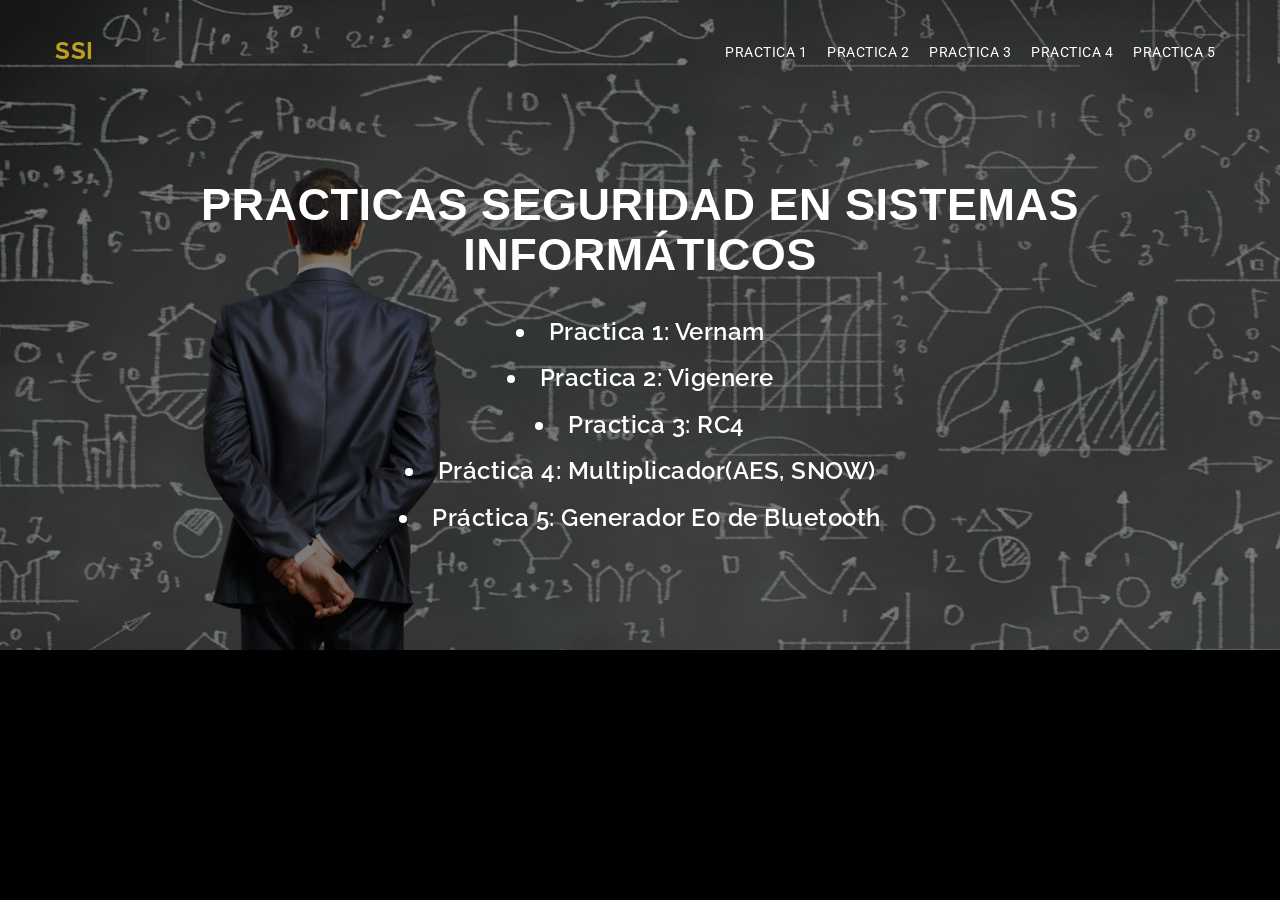
<file: index.html>
<!DOCTYPE html>
<html lang="en">

<head>
  <meta charset="utf-8">
  <meta name="viewport" content="width=device-width, initial-scale=1">
  <title>Seguridad en Sistemas Informáticos</title>
  <meta name="description" content="Free Bootstrap Theme by BootstrapMade.com">
  <meta name="keywords" content="free website templates, free bootstrap themes, free template, free bootstrap, free website template">

  <link rel="stylesheet" type="text/css" href="https://fonts.googleapis.com/css?family=Roboto:400,300|Raleway:300,400,900,700italic,700,300,600">
  <link rel="stylesheet" type="text/css" href="css/jquery.bxslider.css">
  <link rel="stylesheet" type="text/css" href="css/font-awesome.min.css">
  <link rel="stylesheet" type="text/css" href="css/bootstrap.min.css">
  <link rel="stylesheet" type="text/css" href="css/animate.css">
  <link rel="stylesheet" type="text/css" href="css/style.css">
  <link rel="stylesheet" type="text/css" href="css/mystyle.css">
  <script type="text/javascript" src="practicas/js/global.js"></script>
</head>

<body>

  <div class="loader"></div>
  <div id="myDiv">
    <!--HEADER-->
    <div class="header">
      <div class="bg-color">
        <header id="main-header">
          <nav class="navbar navbar-default navbar-fixed-top">
            <div class="container">
              <div class="navbar-header">
                <button type="button" class="navbar-toggle" data-toggle="collapse" data-target="#myNavbar">
                <span class="icon-bar"></span>
                <span class="icon-bar"></span>
                <span class="icon-bar"></span>
              </button>
                <a class="navbar-brand-active" href="index.html">SSI</a>
              </div>
              <div class="collapse navbar-collapse" id="myNavbar">
                <ul class="nav navbar-nav navbar-right" id="Menu">
                  <li></li>
                </ul>
              </div>
            </div>
          </nav>
        </header>

        <div class="wrapper">
          <div class="container">
            <div class="row">
              <div class="banner-info text-center wow fadeIn delay-05s">
                  <h2 class="bnr-sub-title">Practicas Seguridad en Sistemas Informáticos</h2>
                  <div id = "frontMenu">
                    <a> </a>
                  </div>

                </div>
              </div>
            </div>
          </div>
        </div>

      </div>
    </div>

  </div>
  <script src="js/jquery.min.js"></script>
  <script src="js/jquery.easing.min.js"></script>
  <script src="js/bootstrap.min.js"></script>
  <script src="js/wow.js"></script>
  <script src="js/jquery.bxslider.min.js"></script>
  <script src="js/custom.js"></script>
  <script src="practicas/js/menu.js"></script>
</body>
</html>
</file>
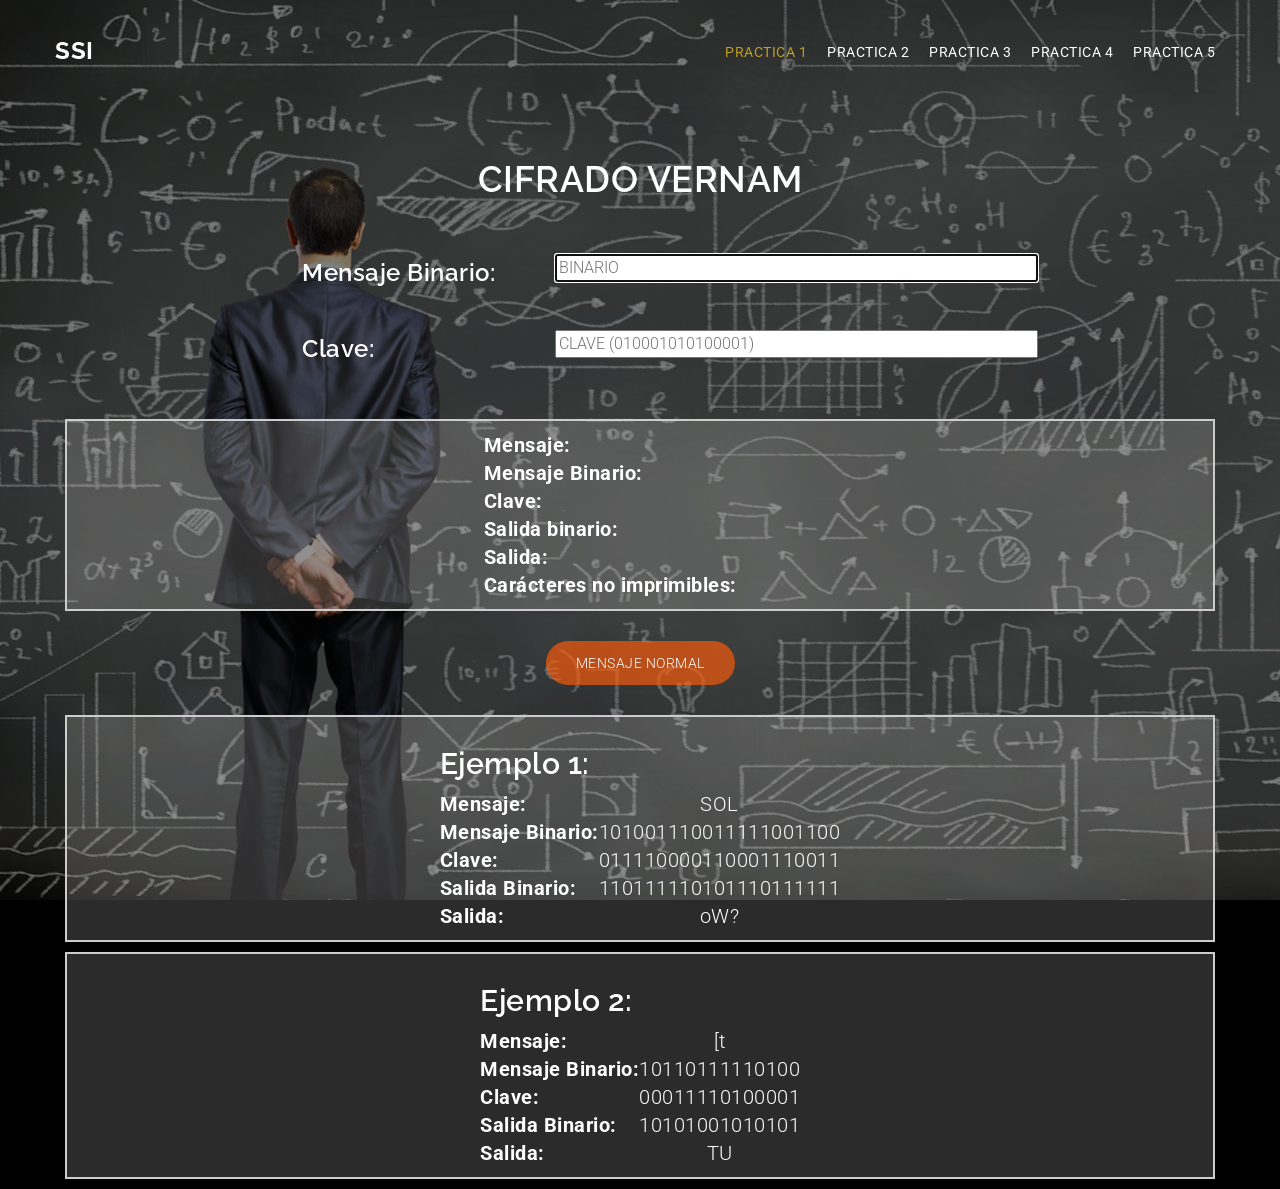
<file: practicas/1-Vernam/binVernam.html>
<!DOCTYPE html>
<html lang="en">

<head>
  <meta charset="utf-8">
  <meta name="viewport" content="width=device-width, initial-scale=1">
  <title>Seguridad en Sistemas Informáticos</title>
  <meta name="description" content="Free Bootstrap Theme by BootstrapMade.com">
  <meta name="keywords" content="free website templates, free bootstrap themes, free template, free bootstrap, free website template">

  <link rel="stylesheet" type="text/css" href="https://fonts.googleapis.com/css?family=Roboto:400,300|Raleway:300,400,900,700italic,700,300,600">
  <link rel="stylesheet" type="text/css" href="../../css/jquery.bxslider.css">
  <link rel="stylesheet" type="text/css" href="../../css/font-awesome.min.css">
  <link rel="stylesheet" type="text/css" href="../../css/bootstrap.min.css">
  <link rel="stylesheet" type="text/css" href="../../css/animate.css">
  <link rel="stylesheet" type="text/css" href="../../css/style.css">
  <link rel="stylesheet" type="text/css" href="../../css/mystyle.css">

  <script type="text/javascript" src="js/Vernam.js"></script>
  <script type="text/javascript" src="js/global.js"></script>
</head>

<body>

  <div class="loader"></div>
  <div id="myDiv">
    <!--HEADER-->
    <div class="header">
      <div class="bg-color">
        <header id="main-header">
          <nav class="navbar navbar-default navbar-fixed-top">
            <div class="container">
              <div class="navbar-header">
                <button type="button" class="navbar-toggle" data-toggle="collapse" data-target="#myNavbar">
                <span class="icon-bar"></span>
                <span class="icon-bar"></span>
                <span class="icon-bar"></span>
              </button>
                <a class="navbar-brand" href="../../index.html">SSI</a>
              </div>
              <div class="collapse navbar-collapse" id="myNavbar">
                <ul class="nav navbar-nav navbar-right" id="Menu">
                  <li></li>
                </ul>
              </div>
            </div>
          </nav>
        </header>

        <div class="wrapper">
          <div class="container">
            <div class="row">
              <div class="banner-info text-center wow fadeIn delay-05s">
                <h1>CIFRADO VERNAM</h1>
                <div class="introdatos">
                <table>
                  <tr>
                    <th><div style="padding: 10px 60px;"><h3>Mensaje Binario:</h3></div></th>
                    <td><input id="original" autofocus onchange="binVernam()" placeholder="BINARIO" size="50"></td>
                  </tr>
                  <tr>
                    <th><div style="padding: 10px 60px;"><h3>Clave: </h3></div></th>
                    <td><input id="Clave" placeholder="CLAVE (010001010100001)" size="50"></td>
                  </tr>
                </table>
              </div>
                <div class="resultados">
                <table>


                  <tr>
                    <th>Mensaje:</th>
                    <td><span class="output" id="intro"></span></td>
                  </tr>
                  <tr>
                    <th>Mensaje Binario:</th>
                    <td><span class="output" id="introbin"></span></td>

                  </tr>
                  <tr>
                    <th>Clave:</th>
                    <td><span class="output" id="clave"></span></td>
                  </tr>
                  <tr>
                    <th>Salida binario:</th>
                    <td><span class="output" id="salidabin"></span></td>
                  </tr>
                  <tr>
                    <th>Salida:</th>
                    <td><span class="output" id="salida"></span></td>
                  </tr>
                  <tr>
                    <th>Carácteres no imprimibles:</th>
                    <td><span class="output" id="noimp"></span></td>
                  </tr>


                </table>
                </div>
                <a href="Vernam.html" class="mybtn">Mensaje Normal</a>
                <div class="resultados">
                  <table>
                    <tr><th><h2>Ejemplo 1: </h2></th></tr>
                    <tr>
                      <th> Mensaje: </th>
                      <td>SOL</td>
                    </tr>
                    <tr>
                      <th> Mensaje Binario: </th>
                      <td>101001110011111001100 </td>
                    </tr>
                    <tr>
                      <th> Clave: </th>
                      <td>011110000110001110011 </td>
                    </tr>
                    <tr>
                      <th> Salida Binario: </th>
                      <td>110111110101110111111</td>
                    </tr>
                    <tr>
                      <th> Salida: </th>
                      <td>oW?</td>
                    </tr>
                </table>
                </div>

                <div class="resultados">
                  <table>
                    <tr><th><h2>Ejemplo 2: </h2></th></tr>
                    <tr>
                      <th> Mensaje: </th>
                      <td>[t</td>
                    </tr>
                    <tr>
                      <th> Mensaje Binario: </th>
                      <td>10110111110100 </td>
                    </tr>
                    <tr>
                      <th> Clave: </th>
                      <td>00011110100001 </td>
                    </tr>
                    <tr>
                      <th> Salida Binario: </th>
                      <td>10101001010101</td>
                    </tr>
                    <tr>
                      <th> Salida: </th>
                      <td>TU</td>
                    </tr>
                </table>
                </div>

              </div>
            </div>
          </div>
        </div>

      </div>
    </div>

  </div>
  <script src="../../js/jquery.min.js"></script>
  <script src="../../js/jquery.easing.min.js"></script>
  <script src="../../js/bootstrap.min.js"></script>
  <script src="../../js/wow.js"></script>
  <script src="../../js/jquery.bxslider.min.js"></script>
  <script src="../../js/custom.js"></script>
  <script src="../js/menu.js"></script>

</body>
</html>
</file>
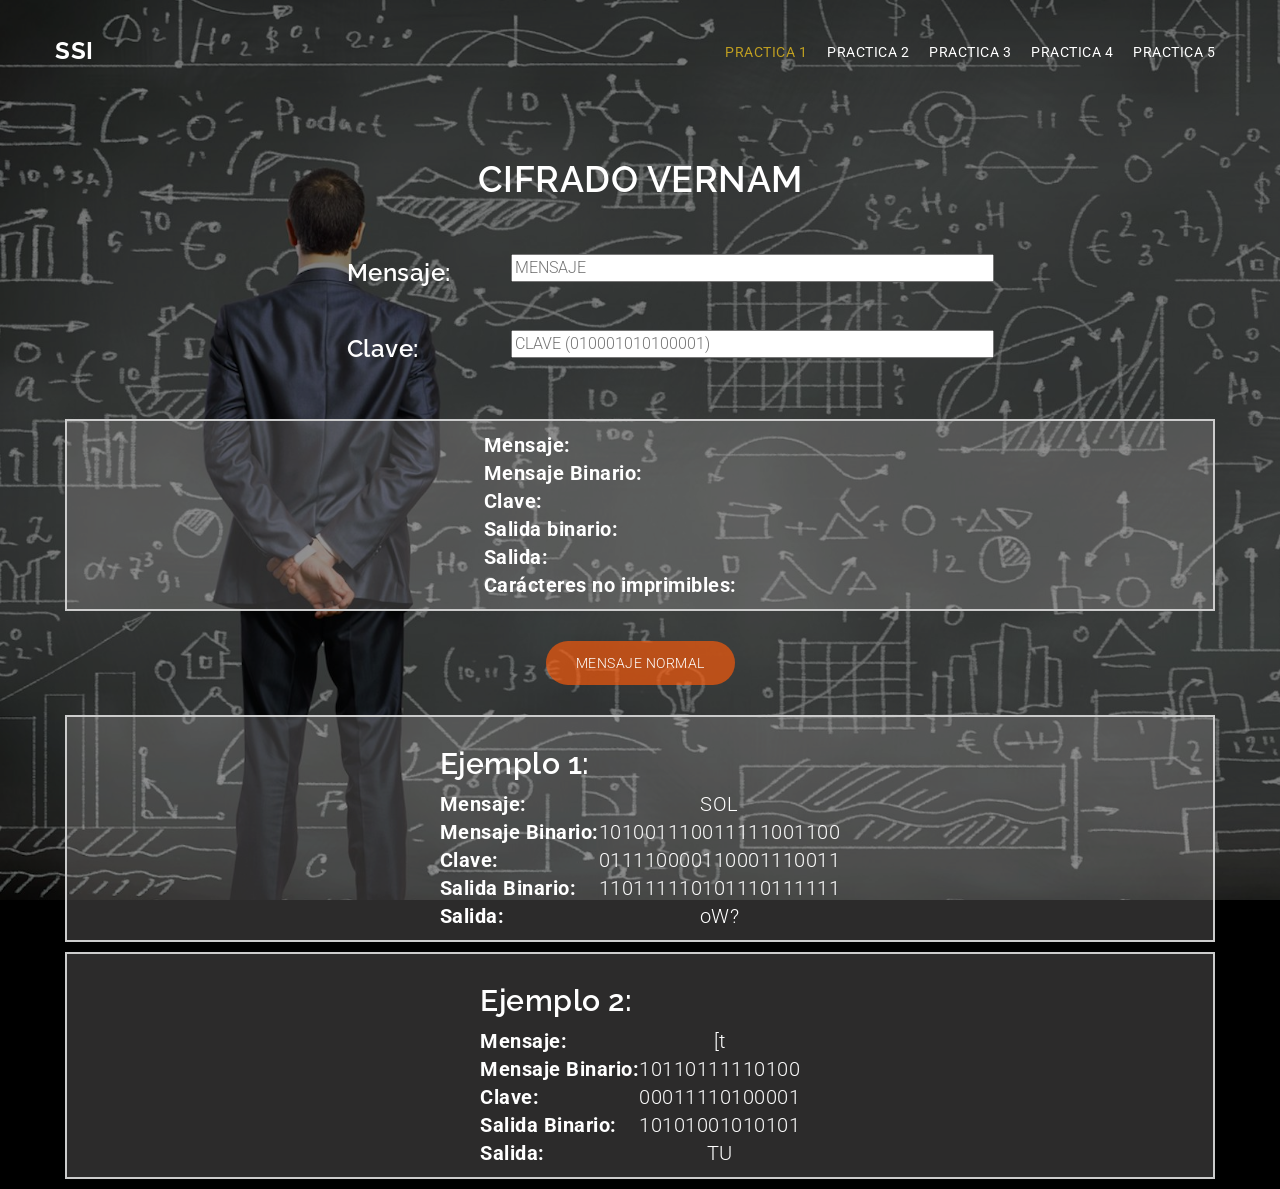
<file: practicas/1-Vernam/modVernam.html>
<!DOCTYPE html>
<html lang="en">

<head>
  <meta charset="utf-8">
  <meta name="viewport" content="width=device-width, initial-scale=1">
  <title>Seguridad en Sistemas Informáticos</title>
  <meta name="description" content="Free Bootstrap Theme by BootstrapMade.com">
  <meta name="keywords" content="free website templates, free bootstrap themes, free template, free bootstrap, free website template">

  <link rel="stylesheet" type="text/css" href="https://fonts.googleapis.com/css?family=Roboto:400,300|Raleway:300,400,900,700italic,700,300,600">
  <link rel="stylesheet" type="text/css" href="../../css/jquery.bxslider.css">
  <link rel="stylesheet" type="text/css" href="../../css/font-awesome.min.css">
  <link rel="stylesheet" type="text/css" href="../../css/bootstrap.min.css">
  <link rel="stylesheet" type="text/css" href="../../css/animate.css">
  <link rel="stylesheet" type="text/css" href="../../css/style.css">
  <link rel="stylesheet" type="text/css" href="../../css/mystyle.css">

  <script type="text/javascript" src="js/Vernam.js"></script>
  <script type="text/javascript" src="js/global.js"></script>
</head>

<body>

  <div class="loader"></div>
  <div id="myDiv">
    <!--HEADER-->
    <div class="header">
      <div class="bg-color">
        <header id="main-header">
          <nav class="navbar navbar-default navbar-fixed-top">
            <div class="container">
              <div class="navbar-header">
                <button type="button" class="navbar-toggle" data-toggle="collapse" data-target="#myNavbar">
                <span class="icon-bar"></span>
                <span class="icon-bar"></span>
                <span class="icon-bar"></span>
              </button>
                <a class="navbar-brand" href="../../index.html">SSI</a>
              </div>
              <div class="collapse navbar-collapse" id="myNavbar">
                <ul class="nav navbar-nav navbar-right" id="Menu">
                  <li></li>
                </ul>
              </div>
            </div>
          </nav>
        </header>

        <div class="wrapper">
          <div class="container">
            <div class="row">
              <div class="banner-info text-center wow fadeIn delay-05s">
                <h1>CIFRADO VERNAM</h1>
                <div class="introdatos">
                <table>
                  <tr>
                    <th><div style="padding: 10px 60px;"><h3>Mensaje: </h3></div></th>
                    <td><input id="original" autofocus onchange="modVernam()" placeholder="MENSAJE" size="50"></td>
                  </tr>
                  <tr>
                    <th><div style="padding: 10px 60px;"><h3>Clave: </h3></div></th>
                    <td><input id="Clave" placeholder="CLAVE (010001010100001)" size="50"></td>
                  </tr>
                </table>
              </div>
                <div class="resultados">
                <table>


                  <tr>
                    <th>Mensaje:</th>
                    <td><span class="output" id="intro"></span></td>
                  </tr>
                  <tr>
                    <th>Mensaje Binario:</th>
                    <td><span class="output" id="introbin"></span></td>

                  </tr>
                  <tr>
                    <th>Clave:</th>
                    <td><span class="output" id="clave"></span></td>
                  </tr>
                  <tr>
                    <th>Salida binario:</th>
                    <td><span class="output" id="salidabin"></span></td>
                  </tr>
                  <tr>
                    <th>Salida:</th>
                    <td><span class="output" id="salida"></span></td>
                  </tr>
                  <tr>
                    <th>Carácteres no imprimibles:</th>
                    <td><span class="output" id="noimp"></span></td>
                  </tr>

                </table>
                </div>
                <a href="Vernam.html" class="mybtn">Mensaje Normal</a>
                <div class="resultados">
                  <table>
                    <tr><th><h2>Ejemplo 1: </h2></th></tr>
                    <tr>
                      <th> Mensaje: </th>
                      <td>SOL</td>
                    </tr>
                    <tr>
                      <th> Mensaje Binario: </th>
                      <td>101001110011111001100 </td>
                    </tr>
                    <tr>
                      <th> Clave: </th>
                      <td>011110000110001110011 </td>
                    </tr>
                    <tr>
                      <th> Salida Binario: </th>
                      <td>110111110101110111111</td>
                    </tr>
                    <tr>
                      <th> Salida: </th>
                      <td>oW?</td>
                    </tr>
                </table>
                </div>

                <div class="resultados">
                  <table>
                    <tr><th><h2>Ejemplo 2: </h2></th></tr>
                    <tr>
                      <th> Mensaje: </th>
                      <td>[t</td>
                    </tr>
                    <tr>
                      <th> Mensaje Binario: </th>
                      <td>10110111110100 </td>
                    </tr>
                    <tr>
                      <th> Clave: </th>
                      <td>00011110100001 </td>
                    </tr>
                    <tr>
                      <th> Salida Binario: </th>
                      <td>10101001010101</td>
                    </tr>
                    <tr>
                      <th> Salida: </th>
                      <td>TU</td>
                    </tr>
                </table>
                </div>


              </div>
            </div>
          </div>
        </div>

      </div>
    </div>

  </div>
  <script src="../../js/jquery.min.js"></script>
  <script src="../../js/jquery.easing.min.js"></script>
  <script src="../../js/bootstrap.min.js"></script>
  <script src="../../js/wow.js"></script>
  <script src="../../js/jquery.bxslider.min.js"></script>
  <script src="../../js/custom.js"></script>
  <script src="../js/menu.js"></script>

</body>
</html>
</file>
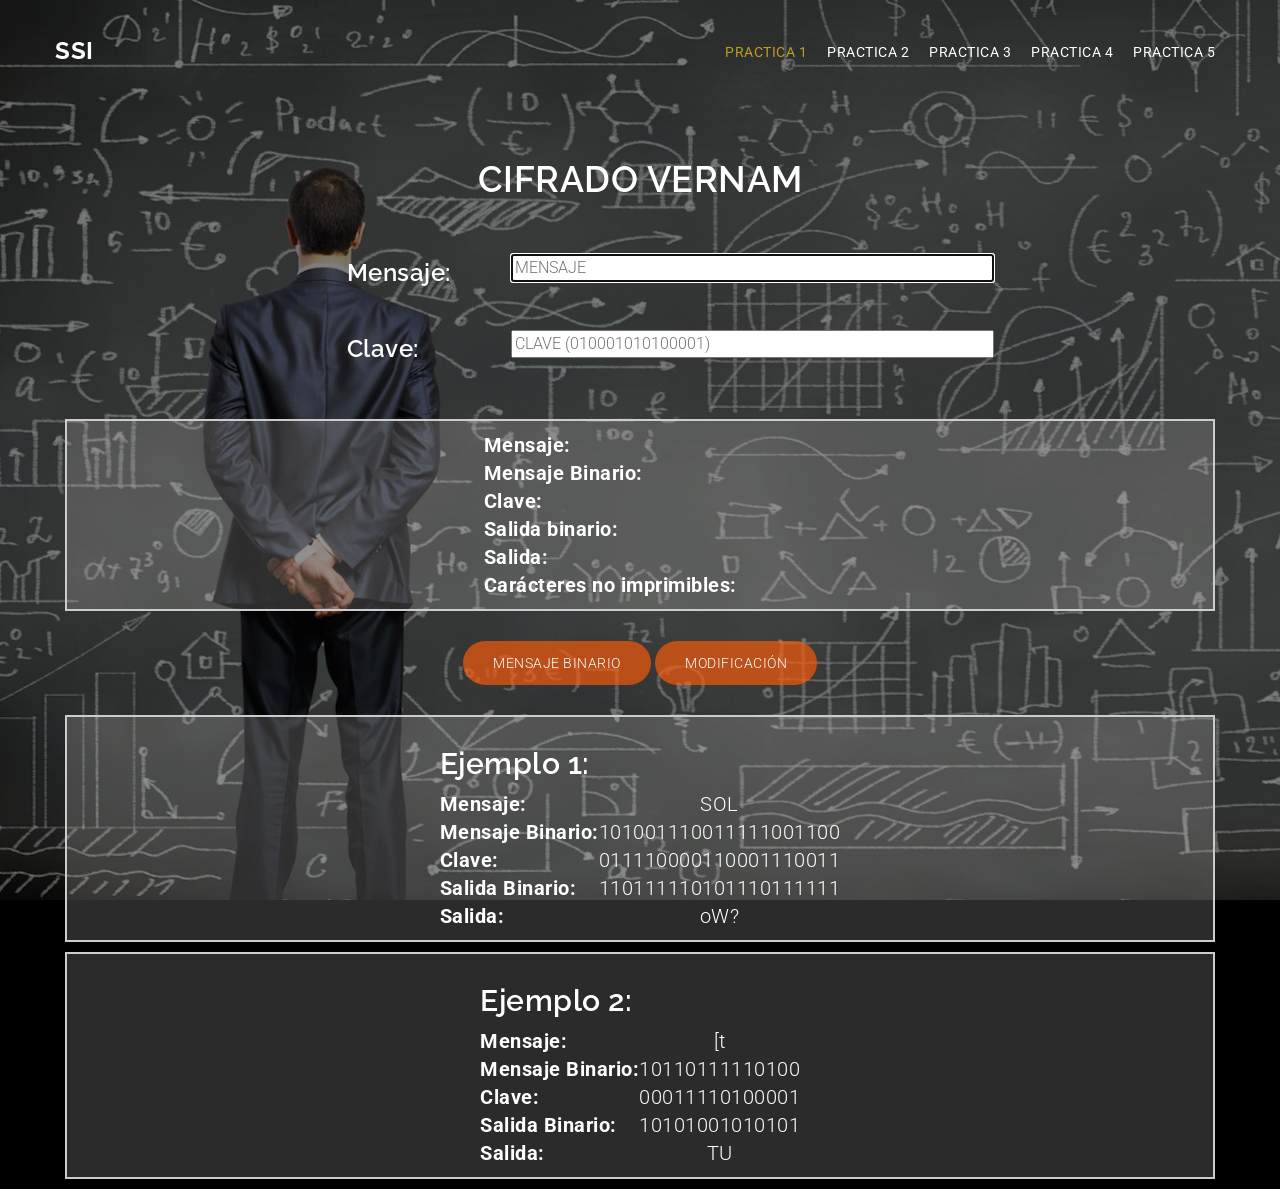
<file: practicas/1-Vernam/Vernam.html>
<!DOCTYPE html>
<html lang="en">

<head>
  <meta charset="utf-8">
  <meta name="viewport" content="width=device-width, initial-scale=1">
  <title>Seguridad en Sistemas Informáticos</title>
  <meta name="description" content="Free Bootstrap Theme by BootstrapMade.com">
  <meta name="keywords" content="free website templates, free bootstrap themes, free template, free bootstrap, free website template">

  <link rel="stylesheet" type="text/css" href="https://fonts.googleapis.com/css?family=Roboto:400,300|Raleway:300,400,900,700italic,700,300,600">
  <link rel="stylesheet" type="text/css" href="../../css/jquery.bxslider.css">
  <link rel="stylesheet" type="text/css" href="../../css/font-awesome.min.css">
  <link rel="stylesheet" type="text/css" href="../../css/bootstrap.min.css">
  <link rel="stylesheet" type="text/css" href="../../css/animate.css">
  <link rel="stylesheet" type="text/css" href="../../css/style.css">
  <link rel="stylesheet" type="text/css" href="../../css/mystyle.css">

  <script type="text/javascript" src="js/Vernam.js"></script>
  <script type="text/javascript" src="js/global.js"></script>
</head>

<body>

  <div class="loader"></div>
  <div id="myDiv">
    <!--HEADER-->
    <div class="header">
      <div class="bg-color">
        <header id="main-header">
          <nav class="navbar navbar-default navbar-fixed-top">
            <div class="container">
              <div class="navbar-header">
                <button type="button" class="navbar-toggle" data-toggle="collapse" data-target="#myNavbar">
                <span class="icon-bar"></span>
                <span class="icon-bar"></span>
                <span class="icon-bar"></span>
              </button>
                <a class="navbar-brand" href="../../index.html">SSI</a>
              </div>
              <div class="collapse navbar-collapse" id="myNavbar">
                <ul class="nav navbar-nav navbar-right" id="Menu">
                  <li></li>
                </ul>
              </div>
            </div>
          </nav>
        </header>

        <div class="wrapper">
          <div class="container">
            <div class="row">
              <div class="banner-info text-center wow fadeIn delay-05s">
                <h1>CIFRADO VERNAM</h1>
                <div class="introdatos">
                <table>
                  <tr>
                    <th><div style="padding: 10px 60px;"><h3>Mensaje: </h3></div></th>
                    <td><input id="original" autofocus onchange="Vernam()" placeholder="MENSAJE" size="50"></td>
                  </tr>
                  <tr>
                    <th><div style="padding: 10px 60px;"><h3>Clave: </h3></div></th>
                    <td><input id="Clave" placeholder="CLAVE (010001010100001)" size="50"></td>
                  </tr>
                </table>
              </div>
                <div class="resultados">
                <table>


                  <tr>
                    <th>Mensaje:</th>
                    <td><span class="output" id="intro"></span></td>
                  </tr>
                  <tr>
                    <th>Mensaje Binario:</th>
                    <td><span class="output" id="introbin"></span></td>

                  </tr>
                  <tr>
                    <th>Clave:</th>
                    <td><span class="output" id="clave"></span></td>
                  </tr>
                  <tr>
                    <th>Salida binario:</th>
                    <td><span class="output" id="salidabin"></span></td>
                  </tr>
                  <tr>
                    <th>Salida:</th>
                    <td><span class="output" id="salida"></span></td>
                  </tr>
                  <tr>
                    <th>Carácteres no imprimibles:</th>
                    <td><span class="output" id="noimp"></span></td>
                  </tr>

                </table>
                </div>
                <a href="binVernam.html" class="mybtn">Mensaje Binario</a>
                <a href="modVernam.html" class="mybtn">Modificación</a>
                <div class="resultados">
                  <table>
                    <tr><th><h2>Ejemplo 1: </h2></th></tr>
                    <tr>
                      <th> Mensaje: </th>
                      <td>SOL</td>
                    </tr>
                    <tr>
                      <th> Mensaje Binario: </th>
                      <td>101001110011111001100 </td>
                    </tr>
                    <tr>
                      <th> Clave: </th>
                      <td>011110000110001110011 </td>
                    </tr>
                    <tr>
                      <th> Salida Binario: </th>
                      <td>110111110101110111111</td>
                    </tr>
                    <tr>
                      <th> Salida: </th>
                      <td>oW?</td>
                    </tr>
                </table>
                </div>

                <div class="resultados">
                  <table>
                    <tr><th><h2>Ejemplo 2: </h2></th></tr>
                    <tr>
                      <th> Mensaje: </th>
                      <td>[t</td>
                    </tr>
                    <tr>
                      <th> Mensaje Binario: </th>
                      <td>10110111110100 </td>
                    </tr>
                    <tr>
                      <th> Clave: </th>
                      <td>00011110100001 </td>
                    </tr>
                    <tr>
                      <th> Salida Binario: </th>
                      <td>10101001010101</td>
                    </tr>
                    <tr>
                      <th> Salida: </th>
                      <td>TU</td>
                    </tr>
                </table>
                </div>


              </div>
            </div>
          </div>
        </div>

      </div>
    </div>

  </div>
  <script src="../../js/jquery.min.js"></script>
  <script src="../../js/jquery.easing.min.js"></script>
  <script src="../../js/bootstrap.min.js"></script>
  <script src="../../js/wow.js"></script>
  <script src="../../js/jquery.bxslider.min.js"></script>
  <script src="../../js/custom.js"></script>
  <script src="../js/menu.js"></script>

</body>
</html>
</file>
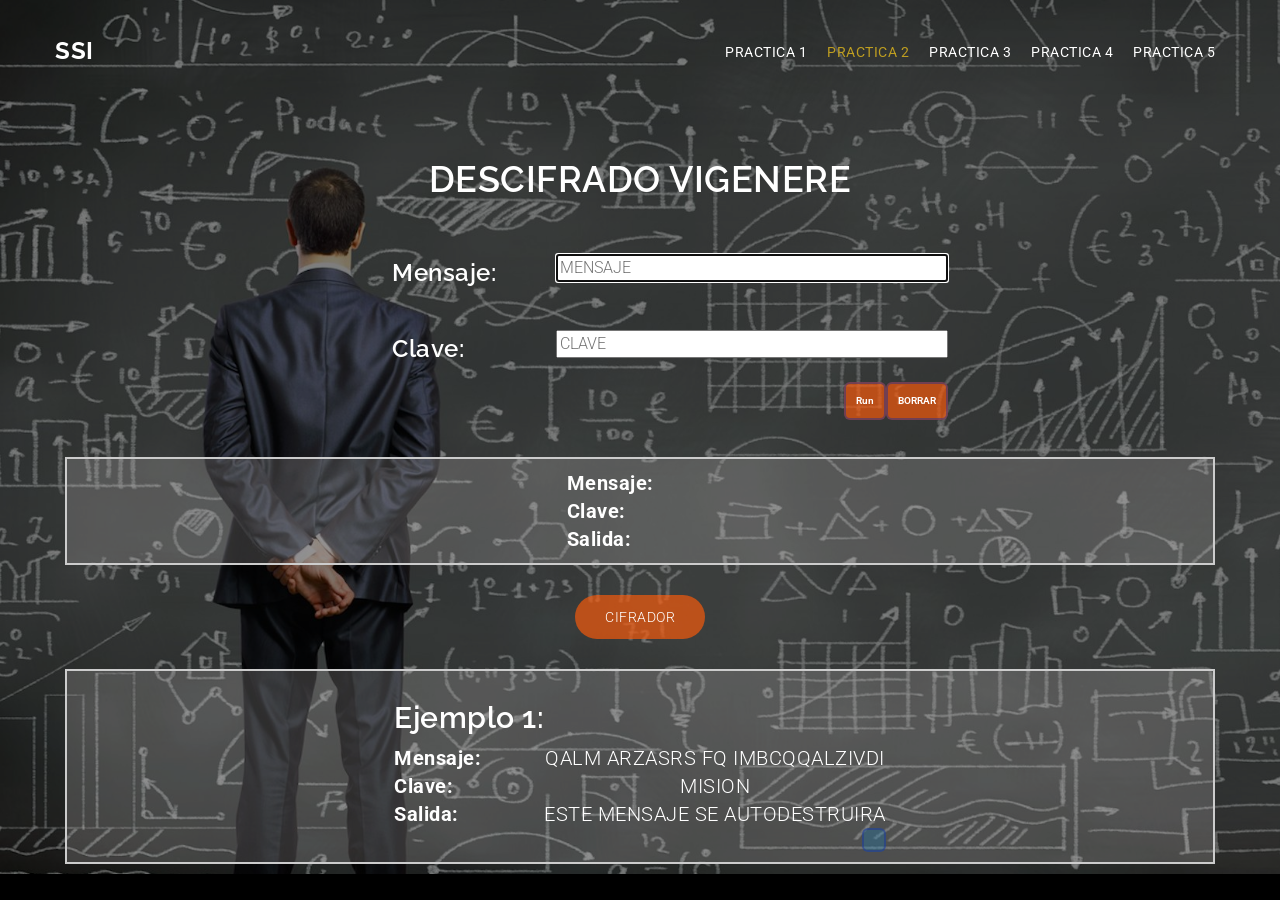
<file: practicas/2-Vigenere/fromVigenere.html>
<!DOCTYPE html>
<html lang="en">

<head>
  <meta charset="utf-8">
  <meta name="viewport" content="width=device-width, initial-scale=1">
  <title>Seguridad en Sistemas Informáticos</title>
  <meta name="description" content="Free Bootstrap Theme by BootstrapMade.com">
  <meta name="keywords" content="free website templates, free bootstrap themes, free template, free bootstrap, free website template">

  <link rel="stylesheet" type="text/css" href="https://fonts.googleapis.com/css?family=Roboto:400,300|Raleway:300,400,900,700italic,700,300,600">
  <link rel="stylesheet" type="text/css" href="../../css/jquery.bxslider.css">
  <link rel="stylesheet" type="text/css" href="../../css/font-awesome.min.css">
  <link rel="stylesheet" type="text/css" href="../../css/bootstrap.min.css">
  <link rel="stylesheet" type="text/css" href="../../css/animate.css">
  <link rel="stylesheet" type="text/css" href="../../css/style.css">
  <link rel="stylesheet" type="text/css" href="../../css/mystyle.css">

  <script type="text/javascript" src="js/Verify.js"></script>
  <script type="text/javascript" src="js/global.js"></script>
  <script type="text/javascript" src="js/Vigenere.js"></script>
  <script type="text/javascript" src="js/herramientas.js"></script>
</head>

<body>

  <div class="loader"></div>
  <div id="myDiv">
    <!--HEADER-->
    <div class="header">
      <div class="bg-color">
        <header id="main-header">
          <nav class="navbar navbar-default navbar-fixed-top">
            <div class="container">
              <div class="navbar-header">
                <button type="button" class="navbar-toggle" data-toggle="collapse" data-target="#myNavbar">
                <span class="icon-bar"></span>
                <span class="icon-bar"></span>
                <span class="icon-bar"></span>
              </button>
                <a class="navbar-brand" href="../../index.html">SSI</a>
              </div>
              <div class="collapse navbar-collapse" id="myNavbar">
                <ul class="nav navbar-nav navbar-right" id="Menu">
                  <li></li>
                </ul>
              </div>
            </div>
          </nav>
        </header>

        <div class="wrapper">
          <div class="container">
            <div class="row">
              <div class="banner-info text-center wow fadeIn delay-05s">
                <h1>DESCIFRADO VIGENERE</h1>
                <div class="introdatos">
                <table>
                  <tr>
                    <th><div style="padding: 10px 60px;"><h3>Mensaje: </h3></div></th>
                    <td><input id="original" autofocus onkeypress="fpressKey(event)" placeholder="MENSAJE" size="40"></td>
                  </tr>
                  <tr>
                    <th><div style="padding: 10px 60px;"><h3>Clave: </h3></div></th>
                    <td><input id="Clave" onkeypress="fpressKey(event)" placeholder="CLAVE" size="40"></td>
                  </tr>
                  <tr>
                    <th></th>
                    <td>
                      <button class="boton2" onClick="clean()">BORRAR</button>
                      <button class="boton2" onClick="fromVigenere()">Run</button>
                    </td>
                  </tr>

                </table>
                <span class="output1" id="error"></span>
              </div>
                <div class="resultados">
                <table>


                  <tr>
                    <th>Mensaje:</th>
                    <td><span class="output" id="intro"></span></td>
                  </tr>
                  <tr>
                    <th>Clave:</th>
                    <td><span class="output" id="clave"></span></td>
                  </tr>
                  <tr>
                    <th>Salida:</th>
                    <td><span class="output" id="salida"></span></td>
                  </tr>

                </table>
                </div>
                <a href="Vigenere.html" class="mybtn">CIFRADOR</a>
                <div class="resultados">
                  <table>
                    <tr><th><h2>Ejemplo 1: </h2></th></tr>
                    <tr>
                      <th> Mensaje: </th>
                      <td id = "m1">QALM ARZASRS FQ IMBCQQALZIVDI</td>
                    </tr>
                    <tr>
                      <th> Clave: </th>
                      <td id= "k1">MISION</td>
                    </tr>
                    <tr>
                      <th> Salida: </th>
                      <td id = "s1">ESTE MENSAJE SE AUTODESTRUIRA</td>
                    </tr>
                    <tr>
                      <th></th>
                      <td><button class="boton1" onClick="copia(1)"></button></td>
                    </tr>
                </table>
                </div>

              </div>
            </div>
          </div>
        </div>

      </div>
    </div>

  </div>
  <script src="../../js/jquery.min.js"></script>
  <script src="../../js/jquery.easing.min.js"></script>
  <script src="../../js/bootstrap.min.js"></script>
  <script src="../../js/wow.js"></script>
  <script src="../../js/jquery.bxslider.min.js"></script>
  <script src="../../js/custom.js"></script>
  <script src="../js/menu.js"></script>

</body>
</html>
</file>
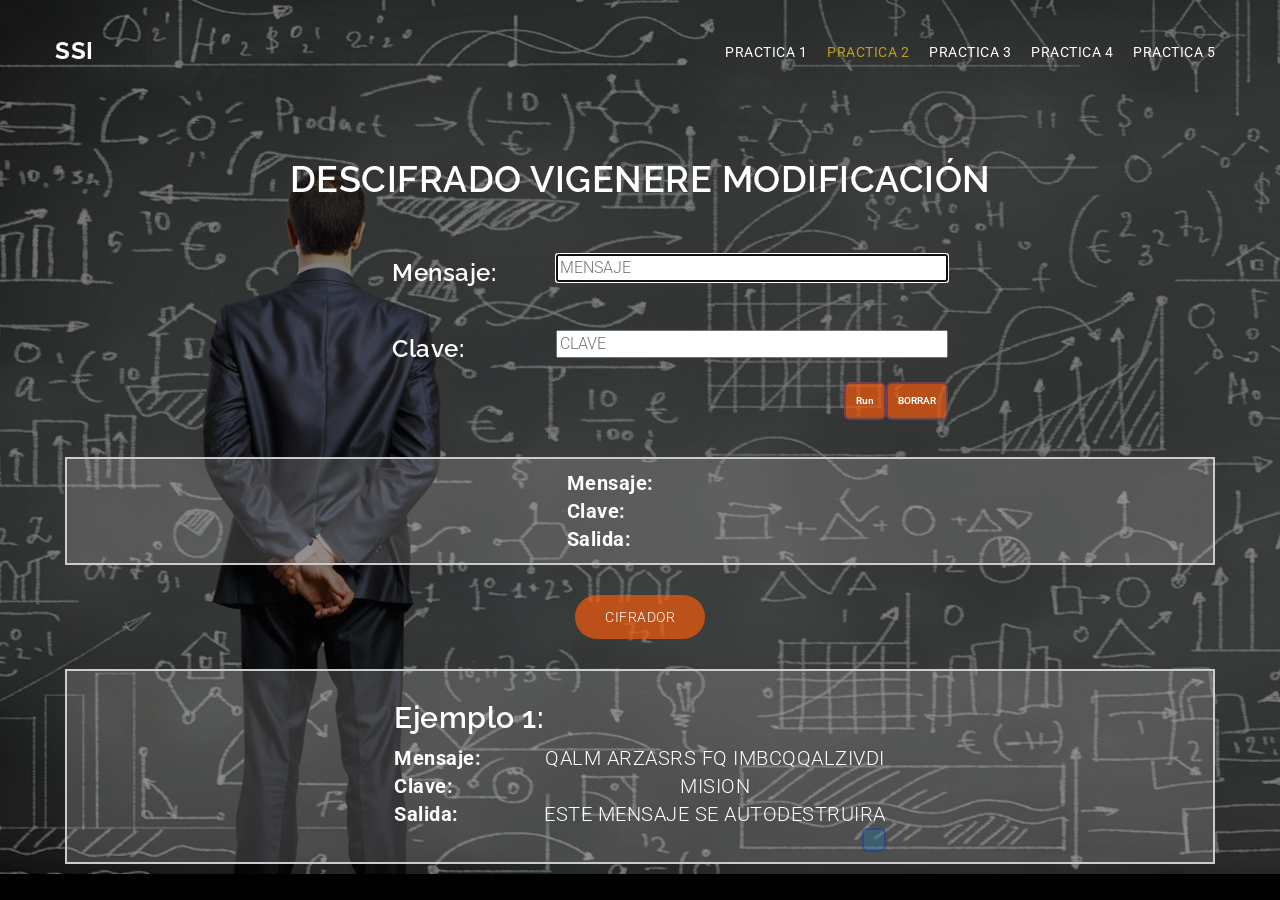
<file: practicas/2-Vigenere/mfromVigenere.html>
<!DOCTYPE html>
<html lang="en">

<head>
  <meta charset="utf-8">
  <meta name="viewport" content="width=device-width, initial-scale=1">
  <title>Seguridad en Sistemas Informáticos</title>
  <meta name="description" content="Free Bootstrap Theme by BootstrapMade.com">
  <meta name="keywords" content="free website templates, free bootstrap themes, free template, free bootstrap, free website template">

  <link rel="stylesheet" type="text/css" href="https://fonts.googleapis.com/css?family=Roboto:400,300|Raleway:300,400,900,700italic,700,300,600">
  <link rel="stylesheet" type="text/css" href="../../css/jquery.bxslider.css">
  <link rel="stylesheet" type="text/css" href="../../css/font-awesome.min.css">
  <link rel="stylesheet" type="text/css" href="../../css/bootstrap.min.css">
  <link rel="stylesheet" type="text/css" href="../../css/animate.css">
  <link rel="stylesheet" type="text/css" href="../../css/style.css">
  <link rel="stylesheet" type="text/css" href="../../css/mystyle.css">

  <script type="text/javascript" src="js/Verify.js"></script>
  <script type="text/javascript" src="js/global.js"></script>
  <script type="text/javascript" src="js/Vigenere.js"></script>
  <script type="text/javascript" src="js/herramientas.js"></script>
</head>

<body>

  <div class="loader"></div>
  <div id="myDiv">
    <!--HEADER-->
    <div class="header">
      <div class="bg-color">
        <header id="main-header">
          <nav class="navbar navbar-default navbar-fixed-top">
            <div class="container">
              <div class="navbar-header">
                <button type="button" class="navbar-toggle" data-toggle="collapse" data-target="#myNavbar">
                <span class="icon-bar"></span>
                <span class="icon-bar"></span>
                <span class="icon-bar"></span>
              </button>
                <a class="navbar-brand" href="../../index.html">SSI</a>
              </div>
              <div class="collapse navbar-collapse" id="myNavbar">
                <ul class="nav navbar-nav navbar-right" id="Menu">
                  <li></li>
                </ul>
              </div>
            </div>
          </nav>
        </header>

        <div class="wrapper">
          <div class="container">
            <div class="row">
              <div class="banner-info text-center wow fadeIn delay-05s">
                <h1>DESCIFRADO VIGENERE MODIFICACIÓN</h1>
                <div class="introdatos">
                <table>
                  <tr>
                    <th><div style="padding: 10px 60px;"><h3>Mensaje: </h3></div></th>
                    <td><input id="original" autofocus onkeypress="tpressKey(event)" placeholder="MENSAJE" size="40"></td>
                  </tr>
                  <tr>
                    <th><div style="padding: 10px 60px;"><h3>Clave: </h3></div></th>
                    <td><input id="Clave" onkeypress="tpressKey(event)" placeholder="CLAVE" size="40"></td>
                  </tr>
                  <tr>
                    <th></th>
                    <td>
                      <button class="boton2" onClick="clean()">BORRAR</button>
                      <button class="boton2" onClick="Vigenere()">Run</button>
                    </td>
                  </tr>

                </table>
                <span class="output1" id="error"></span>
              </div>
                <div class="resultados">
                <table>


                  <tr>
                    <th>Mensaje:</th>
                    <td><span class="output" id="intro"></span></td>
                  </tr>
                  <tr>
                    <th>Clave:</th>
                    <td><span class="output" id="clave"></span></td>
                  </tr>
                  <tr>
                    <th>Salida:</th>
                    <td><span class="output" id="salida"></span></td>
                  </tr>

                </table>
                </div>
                <a href="Vigenere.html" class="mybtn">CIFRADOR</a>
                <div class="resultados">
                  <table>
                    <tr><th><h2>Ejemplo 1: </h2></th></tr>
                    <tr>
                      <th> Mensaje: </th>
                      <td id = "m1">QALM ARZASRS FQ IMBCQQALZIVDI</td>
                    </tr>
                    <tr>
                      <th> Clave: </th>
                      <td id= "k1">MISION</td>
                    </tr>
                    <tr>
                      <th> Salida: </th>
                      <td id = "s1">ESTE MENSAJE SE AUTODESTRUIRA</td>
                    </tr>
                    <tr>
                      <th></th>
                      <td><button class="boton1" onClick="copia(1)"></button></td>
                    </tr>
                </table>
                </div>

              </div>
            </div>
          </div>
        </div>

      </div>
    </div>

  </div>
  <script src="../../js/jquery.min.js"></script>
  <script src="../../js/jquery.easing.min.js"></script>
  <script src="../../js/bootstrap.min.js"></script>
  <script src="../../js/wow.js"></script>
  <script src="../../js/jquery.bxslider.min.js"></script>
  <script src="../../js/custom.js"></script>
  <script src="../js/menu.js"></script>

</body>
</html>
</file>
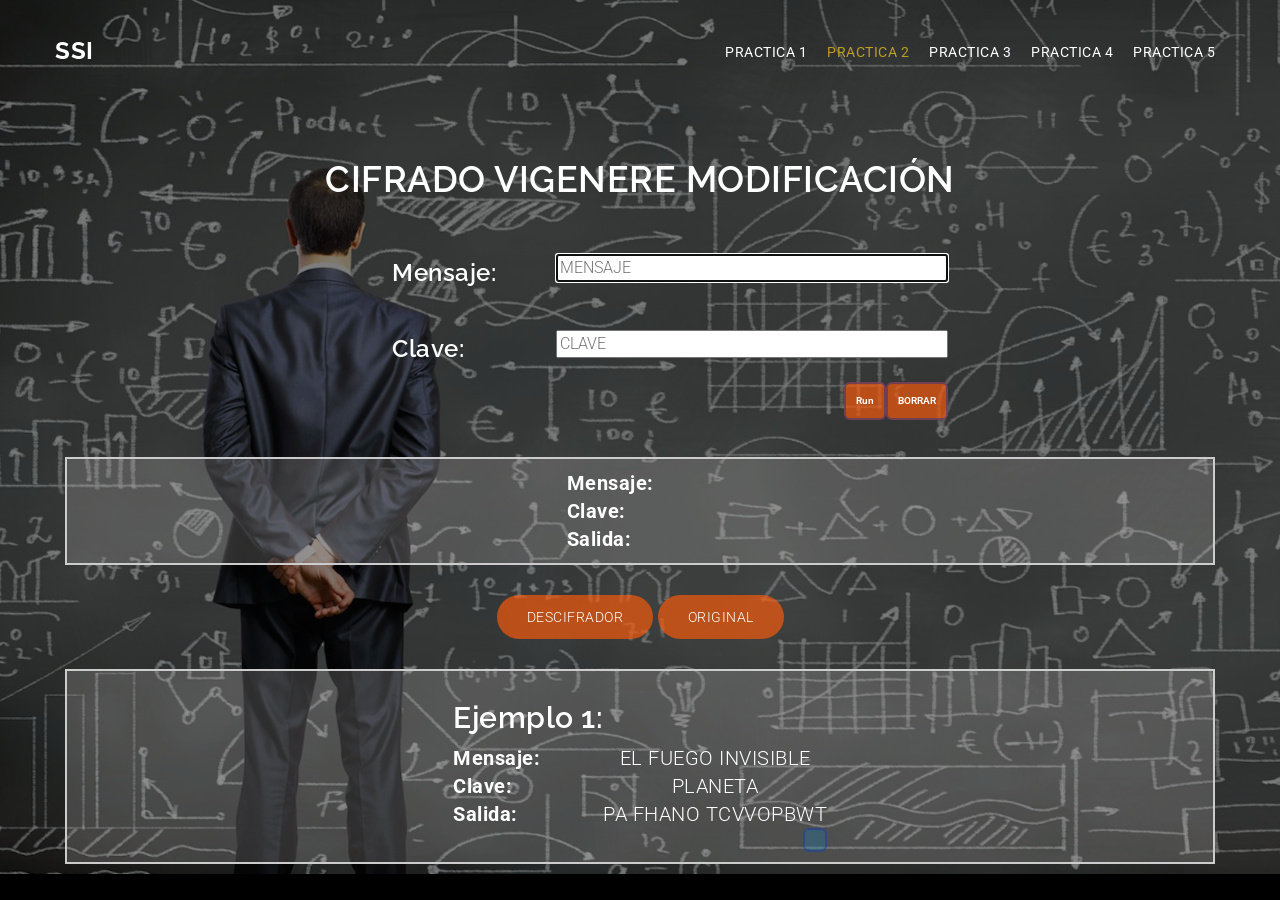
<file: practicas/2-Vigenere/mVigenere.html>
<!DOCTYPE html>
<html lang="en">

<head>
  <meta charset="utf-8">
  <meta name="viewport" content="width=device-width, initial-scale=1">
  <title>Seguridad en Sistemas Informáticos</title>
  <meta name="description" content="Free Bootstrap Theme by BootstrapMade.com">
  <meta name="keywords" content="free website templates, free bootstrap themes, free template, free bootstrap, free website template">

  <link rel="stylesheet" type="text/css" href="https://fonts.googleapis.com/css?family=Roboto:400,300|Raleway:300,400,900,700italic,700,300,600">
  <link rel="stylesheet" type="text/css" href="../../css/jquery.bxslider.css">
  <link rel="stylesheet" type="text/css" href="../../css/font-awesome.min.css">
  <link rel="stylesheet" type="text/css" href="../../css/bootstrap.min.css">
  <link rel="stylesheet" type="text/css" href="../../css/animate.css">
  <link rel="stylesheet" type="text/css" href="../../css/style.css">
  <link rel="stylesheet" type="text/css" href="../../css/mystyle.css">

  <script type="text/javascript" src="js/Verify.js"></script>
  <script type="text/javascript" src="js/global.js"></script>
  <script type="text/javascript" src="js/Vigenere.js"></script>
  <script type="text/javascript" src="js/herramientas.js"></script>

</head>

<body>

  <div class="loader"></div>
  <div id="myDiv">
    <!--HEADER-->
    <div class="header">
      <div class="bg-color">
        <header id="main-header">
          <nav class="navbar navbar-default navbar-fixed-top">
            <div class="container">
              <div class="navbar-header">
                <button type="button" class="navbar-toggle" data-toggle="collapse" data-target="#myNavbar">
                <span class="icon-bar"></span>
                <span class="icon-bar"></span>
                <span class="icon-bar"></span>
              </button>
                <a class="navbar-brand" href="../../index.html">SSI</a>
              </div>
              <div class="collapse navbar-collapse" id="myNavbar">
                <ul class="nav navbar-nav navbar-right" id="Menu">
                  <li></li>
                </ul>
              </div>
            </div>
          </nav>
        </header>

        <div class="wrapper">
          <div class="container">
            <div class="row">
              <div class="banner-info text-center wow fadeIn delay-05s">
                <h1>CIFRADO VIGENERE MODIFICACIÓN</h1>
                <div class="introdatos">
                <table>
                  <tr>
                    <th><div style="padding: 10px 60px;"><h3>Mensaje: </h3></div></th>
                    <td><input id="original" autofocus onkeypress="fpressKey(event)" placeholder="MENSAJE" size="40"></td>
                  </tr>
                  <tr>
                    <th><div style="padding: 10px 60px;"><h3>Clave: </h3></div></th>
                    <td><input id="Clave" onkeypress="fpressKey(event)" placeholder="CLAVE" size="40"></td>
                  </tr>
                  <tr>
                    <th></th>
                    <td>
                      <button class="boton2" onClick="clean()">BORRAR</button>
                      <button class="boton2" onClick="fromVigenere()">Run</button>
                    </td>
                  </tr>
                </table>
                <span class="output1" id="error"></span>
              </div>

                <div class="resultados">
                <table>


                  <tr>
                    <th>Mensaje:</th>
                    <td><span class="output" id="intro"></span></td>
                  </tr>
                  <tr>
                    <th>Clave:</th>
                    <td><span class="output" id="clave"></span></td>
                  </tr>
                  <tr>
                    <th>Salida:</th>
                    <td><span class="output" id="salida"></span></td>
                  </tr>

                </table>
                </div>
                <a href="mfromVigenere.html" class="mybtn">DESCIFRADOR</a>
                <a href="Vigenere.html" class="mybtn">Original</a>
                <div class="resultados" id = "resultado">
                  <table>
                    <tr><th><h2>Ejemplo 1: </h2></th></tr>
                    <tr>
                      <th> Mensaje: </th>
                      <td id = "m1">EL FUEGO INVISIBLE</td>
                    </tr>
                    <tr>
                      <th> Clave: </th>
                      <td id= "k1">PLANETA</td>
                    </tr>

                      <th> Salida: </th>
                      <td id = "s1">PA FHANO TCVVOPBWT</td>
                    </tr>
                    <tr>
                      <th></th>
                      <td><button class="boton1" onClick="copia(1)"></button></td>
                    </tr>
                </table>
                <table>
                </table>
                </div>


              </div>
            </div>
          </div>
        </div>

      </div>
    </div>

  </div>
  <script src="../../js/jquery.min.js"></script>
  <script src="../../js/jquery.easing.min.js"></script>
  <script src="../../js/bootstrap.min.js"></script>
  <script src="../../js/wow.js"></script>
  <script src="../../js/jquery.bxslider.min.js"></script>
  <script src="../../js/custom.js"></script>
  <script src="../js/menu.js"></script>


</body>
</html>
</file>
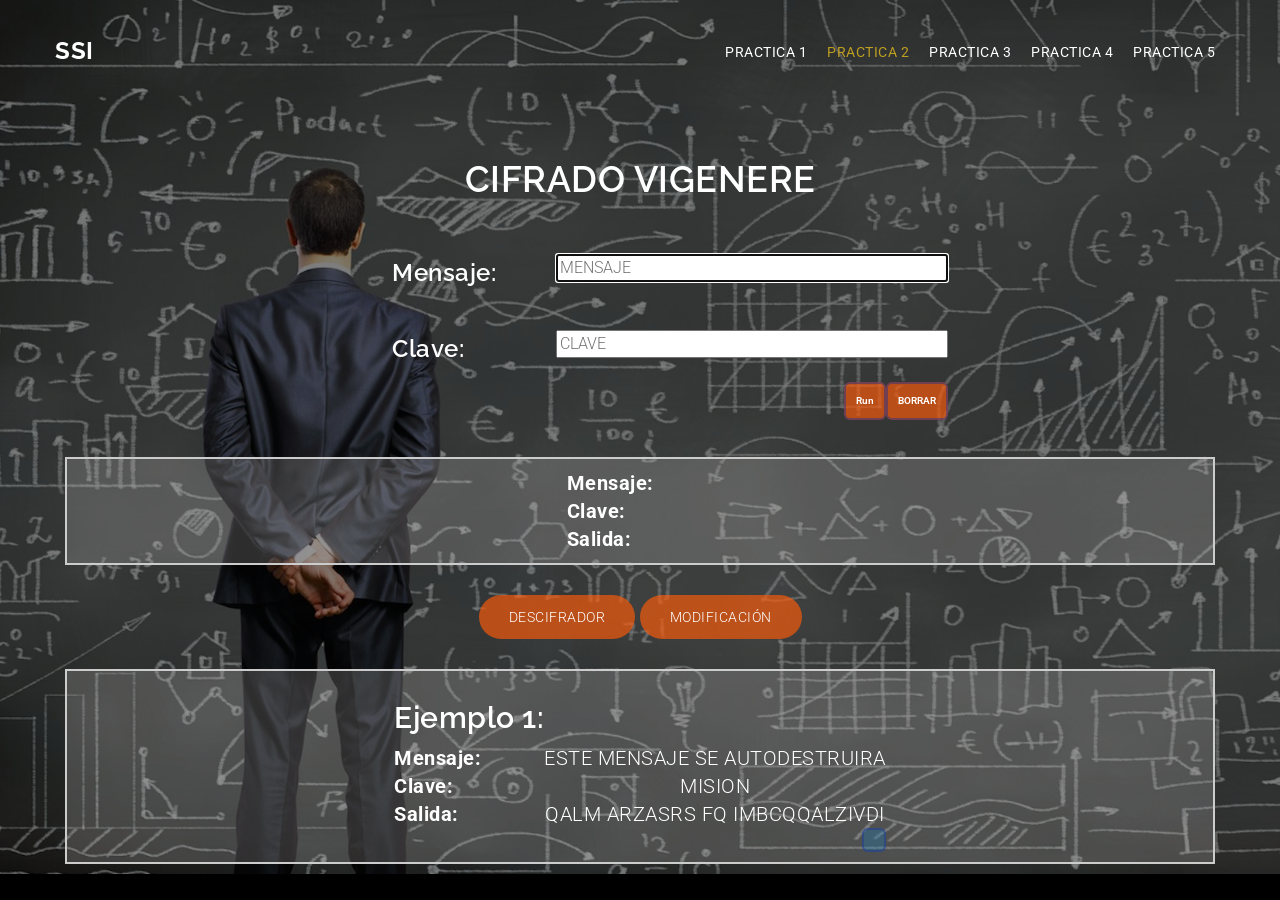
<file: practicas/2-Vigenere/Vigenere.html>
<!DOCTYPE html>
<html lang="en">

<head>
  <meta charset="utf-8">
  <meta name="viewport" content="width=device-width, initial-scale=1">
  <title>Seguridad en Sistemas Informáticos</title>
  <meta name="description" content="Free Bootstrap Theme by BootstrapMade.com">
  <meta name="keywords" content="free website templates, free bootstrap themes, free template, free bootstrap, free website template">

  <link rel="stylesheet" type="text/css" href="https://fonts.googleapis.com/css?family=Roboto:400,300|Raleway:300,400,900,700italic,700,300,600">
  <link rel="stylesheet" type="text/css" href="../../css/jquery.bxslider.css">
  <link rel="stylesheet" type="text/css" href="../../css/font-awesome.min.css">
  <link rel="stylesheet" type="text/css" href="../../css/bootstrap.min.css">
  <link rel="stylesheet" type="text/css" href="../../css/animate.css">
  <link rel="stylesheet" type="text/css" href="../../css/style.css">
  <link rel="stylesheet" type="text/css" href="../../css/mystyle.css">

  <script type="text/javascript" src="js/Verify.js"></script>
  <script type="text/javascript" src="js/global.js"></script>
  <script type="text/javascript" src="js/Vigenere.js"></script>
  <script type="text/javascript" src="js/herramientas.js"></script>

</head>

<body>

  <div class="loader"></div>
  <div id="myDiv">
    <!--HEADER-->
    <div class="header">
      <div class="bg-color">
        <header id="main-header">
          <nav class="navbar navbar-default navbar-fixed-top">
            <div class="container">
              <div class="navbar-header">
                <button type="button" class="navbar-toggle" data-toggle="collapse" data-target="#myNavbar">
                <span class="icon-bar"></span>
                <span class="icon-bar"></span>
                <span class="icon-bar"></span>
              </button>
                <a class="navbar-brand" href="../../index.html">SSI</a>
              </div>
              <div class="collapse navbar-collapse" id="myNavbar">
                <ul class="nav navbar-nav navbar-right" id="Menu">
                  <li></li>
                </ul>
              </div>
            </div>
          </nav>
        </header>

        <div class="wrapper">
          <div class="container">
            <div class="row">
              <div class="banner-info text-center wow fadeIn delay-05s">
                <h1>CIFRADO VIGENERE</h1>
                <div class="introdatos">
                <table>
                  <tr>
                    <th><div style="padding: 10px 60px;"><h3>Mensaje: </h3></div></th>
                    <td><input id="original" autofocus onkeypress="tpressKey(event)" placeholder="MENSAJE" size="40"></td>
                  </tr>
                  <tr>
                    <th><div style="padding: 10px 60px;"><h3>Clave: </h3></div></th>
                    <td><input id="Clave" onkeypress="tpressKey(event)" placeholder="CLAVE" size="40"></td>
                  </tr>
                  <tr>
                    <th></th>
                    <td>
                      <button class="boton2" onClick="clean()">BORRAR</button>
                      <button class="boton2" onClick="Vigenere()">Run</button>
                    </td>
                  </tr>
                </table>
                <span class="output1" id="error"></span>
              </div>

                <div class="resultados">
                <table>


                  <tr>
                    <th>Mensaje:</th>
                    <td><span class="output" id="intro"></span></td>
                  </tr>
                  <tr>
                    <th>Clave:</th>
                    <td><span class="output" id="clave"></span></td>
                  </tr>
                  <tr>
                    <th>Salida:</th>
                    <td><span class="output" id="salida"></span></td>
                  </tr>

                </table>
                </div>
                <a href="fromVigenere.html" class="mybtn">DESCIFRADOR</a>
                <a href="mVigenere.html" class="mybtn">Modificación</a>
                <div class="resultados" id = "resultado">
                  <table>
                    <tr><th><h2>Ejemplo 1: </h2></th></tr>
                    <tr>
                      <th> Mensaje: </th>
                      <td id = "m1">ESTE MENSAJE SE AUTODESTRUIRA</td>
                    </tr>
                    <tr>
                      <th> Clave: </th>
                      <td id= "k1">MISION</td>
                    </tr>

                      <th> Salida: </th>
                      <td id = "s1">QALM ARZASRS FQ IMBCQQALZIVDI</td>
                    </tr>
                    <tr>
                      <th></th>
                      <td><button class="boton1" onClick="copia(1)"></button></td>
                    </tr>
                </table>
                <table>
                </table>
                </div>


              </div>
            </div>
          </div>
        </div>

      </div>
    </div>

  </div>
  <script src="../../js/jquery.min.js"></script>
  <script src="../../js/jquery.easing.min.js"></script>
  <script src="../../js/bootstrap.min.js"></script>
  <script src="../../js/wow.js"></script>
  <script src="../../js/jquery.bxslider.min.js"></script>
  <script src="../../js/custom.js"></script>
  <script src="../js/menu.js"></script>


</body>
</html>
</file>
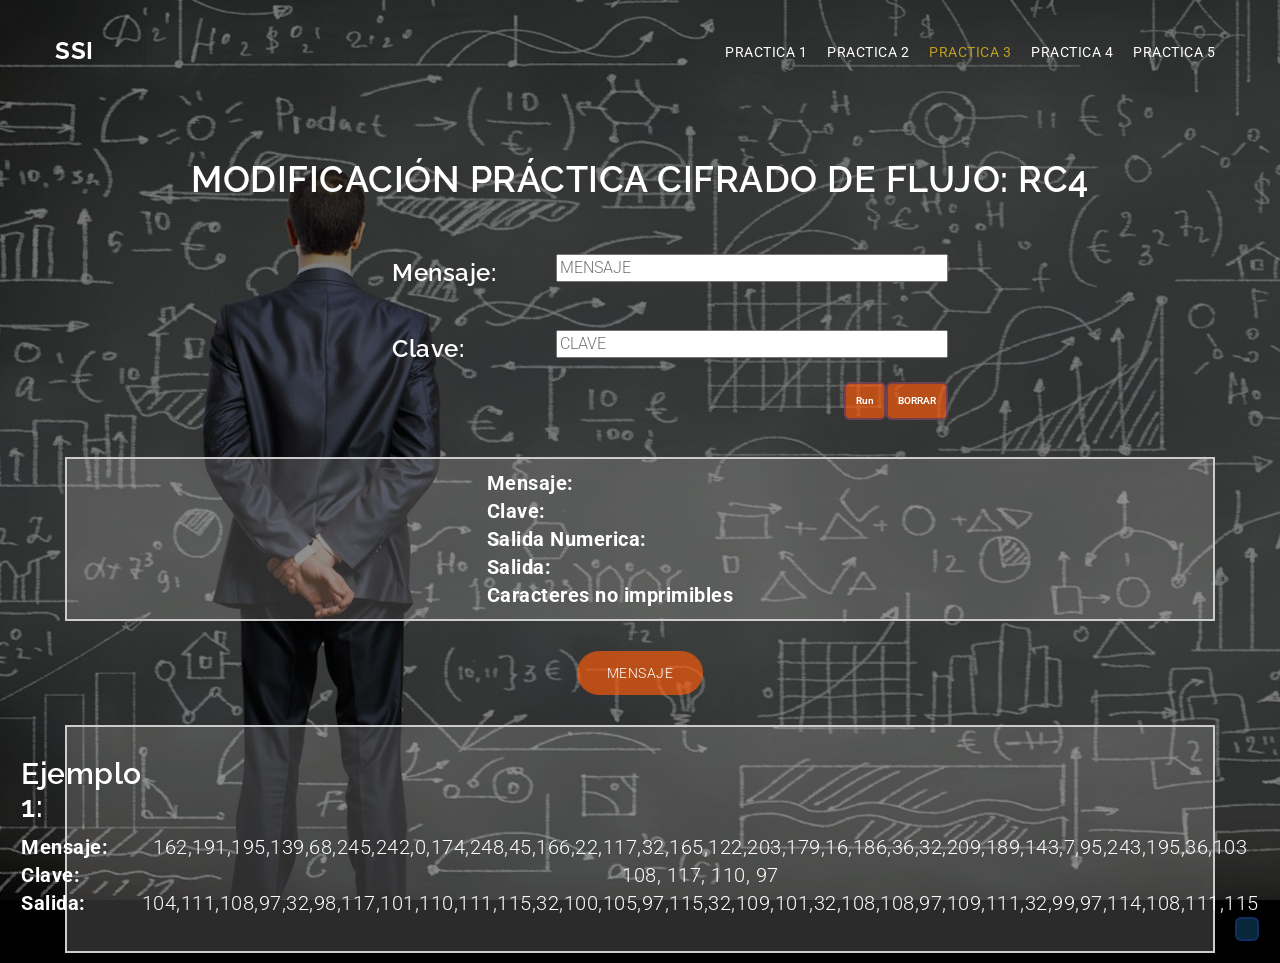
<file: practicas/3-RC4/modRC4.html>
<!DOCTYPE html>
<html lang="en">

<head>
  <meta charset="utf-8">
  <meta name="viewport" content="width=device-width, initial-scale=1">
  <title>Seguridad en Sistemas Informáticos</title>
  <meta name="description" content="Free Bootstrap Theme by BootstrapMade.com">
  <meta name="keywords" content="free website templates, free bootstrap themes, free template, free bootstrap, free website template">

  <link rel="stylesheet" type="text/css" href="https://fonts.googleapis.com/css?family=Roboto:400,300|Raleway:300,400,900,700italic,700,300,600">
  <link rel="stylesheet" type="text/css" href="../../css/jquery.bxslider.css">
  <link rel="stylesheet" type="text/css" href="../../css/font-awesome.min.css">
  <link rel="stylesheet" type="text/css" href="../../css/bootstrap.min.css">
  <link rel="stylesheet" type="text/css" href="../../css/animate.css">
  <link rel="stylesheet" type="text/css" href="../../css/style.css">
  <link rel="stylesheet" type="text/css" href="../../css/mystyle.css">

  <script type="text/javascript" src="js/global.js"></script>
  <script type="text/javascript" src="js/cover.js"></script>
  <script type="text/javascript" src="js/RC4.js"></script>
  <script type="text/javascript" src="js/herramientas.js"></script>

</head>

<body>

  <div class="loader"></div>
  <div id="myDiv">
    <!--HEADER-->
    <div class="header">
      <div class="bg-color">
        <header id="main-header">
          <nav class="navbar navbar-default navbar-fixed-top">
            <div class="container">
              <div class="navbar-header">
                <button type="button" class="navbar-toggle" data-toggle="collapse" data-target="#myNavbar">
                <span class="icon-bar"></span>
                <span class="icon-bar"></span>
                <span class="icon-bar"></span>
              </button>
                <a class="navbar-brand" href="../../index.html">SSI</a>
              </div>
              <div class="collapse navbar-collapse" id="myNavbar">
                <ul class="nav navbar-nav navbar-right" id="Menu">
                  <li></li>
                </ul>
              </div>
            </div>
          </nav>
        </header>

        <div class="wrapper">
          <div class="container">
            <div class="row">
              <div class="banner-info text-center wow fadeIn delay-05s">
                <h1> MODIFICACIÓN PRÁCTICA CIFRADO DE FLUJO: RC4</h1>
                <div class="introdatos">
                <table>
                  <tr>
                    <th><div style="padding: 10px 60px;"><h3>Mensaje: </h3></div></th>
                    <td><input id="original" autofocus onchange="rc4()" placeholder="MENSAJE" size="40"></td>
                  </tr>
                  <tr>
                    <th><div style="padding: 10px 60px;"><h3>Clave: </h3></div></th>
                    <td><input id="Clave" onchange="rc4()" placeholder="CLAVE" size="40"></td>
                  </tr>
                  <tr>
                    <th></th>
                    <td>
                      <button class="boton2" onClick="clean()">BORRAR</button>
                      <button class="boton2" onClick="rc4()">Run</button>
                    </td>
                  </tr>
                </table>
                <span class="output1" id="error"></span>
              </div>

                <div class="resultados">
                <table>


                  <tr>
                    <th>Mensaje:</th>
                    <td><span class="output" id="intro"></span></td>
                  </tr>
                  <tr>
                    <th>Clave:</th>
                    <td><span class="output" id="clave"></span></td>
                  </tr>
                  <tr>
                    <th>Salida Numerica:</th>
                    <td><span class="output" id="salidaNum"></span></td>
                  </tr>
                  <tr>
                    <th>Salida:</th>
                    <td><span class="output" id="salida"></span></td>
                  </tr>
                  <tr>
                    <th>Caracteres no imprimibles</th>
                    <td><span class="output" id="noImprimible"></span></td>
                  </tr>

                </table>
                </div>
                <a href="RC4_msj.html" class="mybtn">Mensaje</a>
                <div class="resultados" id = "resultado">
                  <table>
                    <tr><th><h2>Ejemplo 1: </h2></th></tr>
                    <tr>
                      <th> Mensaje: </th>
                      <td id = "m1">162,191,195,139,68,245,242,0,174,248,45,166,22,117,32,165,122,203,179,16,186,36,32,209,189,143,7,95,243,195,36,103</td>
                    </tr>
                    <tr>
                      <th> Clave: </th>
                      <td id= "k1">108, 117, 110, 97</td>
                    </tr>

                      <th> Salida: </th>
                      <td id = "s1">104,111,108,97,32,98,117,101,110,111,115,32,100,105,97,115,32,109,101,32,108,108,97,109,111,32,99,97,114,108,111,115</td>
                    </tr>
                    <tr>
                      <th></th>
                      <td><button class="boton1" onClick="copia(1)"></button></td>
                    </tr>
                </table>
                <table>
                </table>
                </div>


              </div>
            </div>
          </div>
        </div>

      </div>
    </div>

  </div>
  <script src="../../js/jquery.min.js"></script>
  <script src="../../js/jquery.easing.min.js"></script>
  <script src="../../js/bootstrap.min.js"></script>
  <script src="../../js/wow.js"></script>
  <script src="../../js/jquery.bxslider.min.js"></script>
  <script src="../../js/custom.js"></script>
  <script src="../js/menu.js"></script>


</body>
</html>
</file>
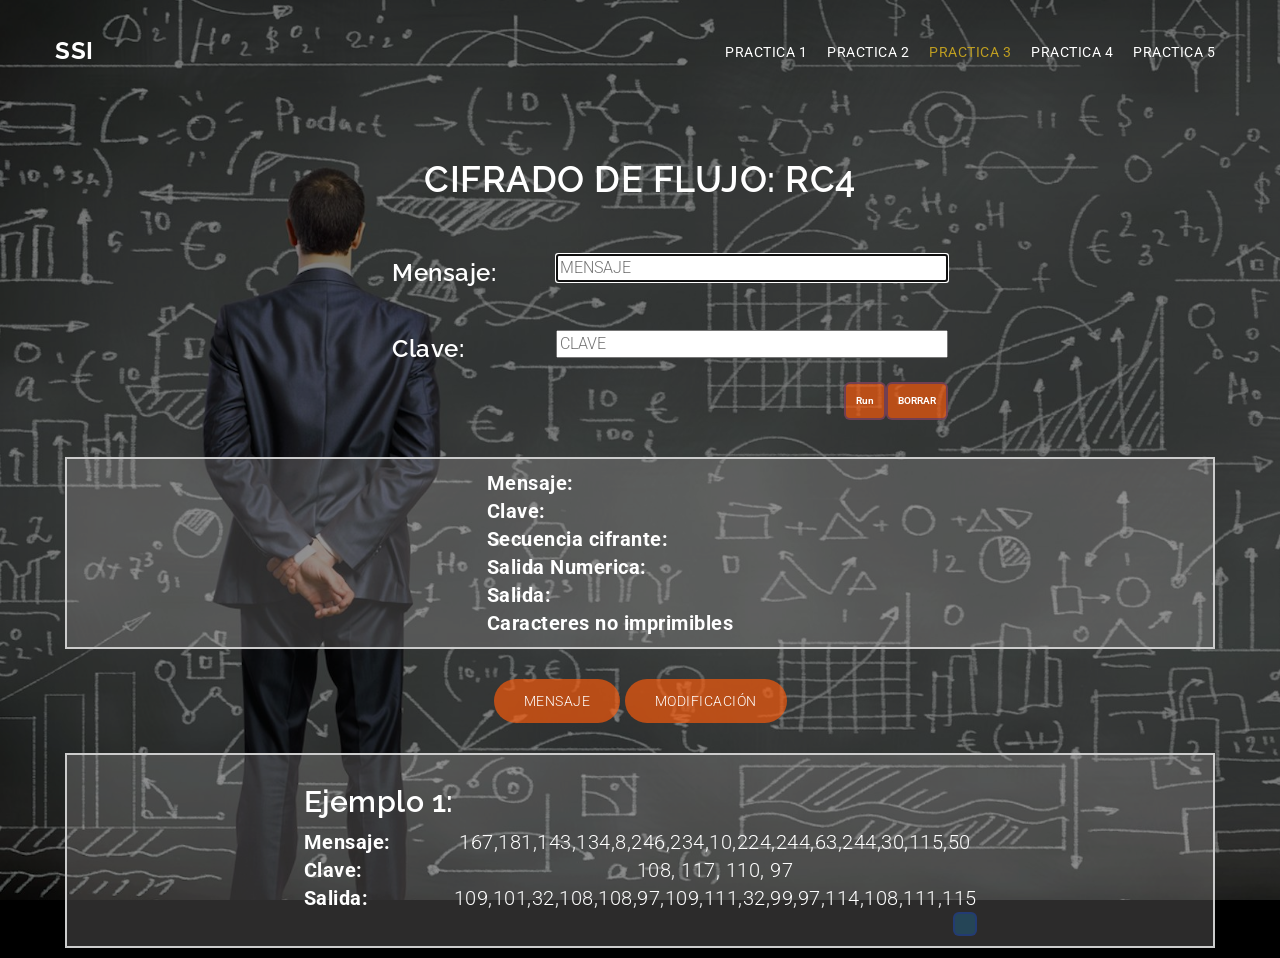
<file: practicas/3-RC4/RC4.html>
<!DOCTYPE html>
<html lang="en">

<head>
  <meta charset="utf-8">
  <meta name="viewport" content="width=device-width, initial-scale=1">
  <title>Seguridad en Sistemas Informáticos</title>
  <meta name="description" content="Free Bootstrap Theme by BootstrapMade.com">
  <meta name="keywords" content="free website templates, free bootstrap themes, free template, free bootstrap, free website template">

  <link rel="stylesheet" type="text/css" href="https://fonts.googleapis.com/css?family=Roboto:400,300|Raleway:300,400,900,700italic,700,300,600">
  <link rel="stylesheet" type="text/css" href="../../css/jquery.bxslider.css">
  <link rel="stylesheet" type="text/css" href="../../css/font-awesome.min.css">
  <link rel="stylesheet" type="text/css" href="../../css/bootstrap.min.css">
  <link rel="stylesheet" type="text/css" href="../../css/animate.css">
  <link rel="stylesheet" type="text/css" href="../../css/style.css">
  <link rel="stylesheet" type="text/css" href="../../css/mystyle.css">

  <script type="text/javascript" src="js/global.js"></script>
  <script type="text/javascript" src="js/cover.js"></script>
  <script type="text/javascript" src="js/RC4.js"></script>
  <script type="text/javascript" src="js/herramientas.js"></script>

</head>

<body>

  <div class="loader"></div>
  <div id="myDiv">
    <!--HEADER-->
    <div class="header">
      <div class="bg-color">
        <header id="main-header">
          <nav class="navbar navbar-default navbar-fixed-top">
            <div class="container">
              <div class="navbar-header">
                <button type="button" class="navbar-toggle" data-toggle="collapse" data-target="#myNavbar">
                <span class="icon-bar"></span>
                <span class="icon-bar"></span>
                <span class="icon-bar"></span>
              </button>
                <a class="navbar-brand" href="../../index.html">SSI</a>
              </div>
              <div class="collapse navbar-collapse" id="myNavbar">
                <ul class="nav navbar-nav navbar-right" id="Menu">
                  <li></li>
                </ul>
              </div>
            </div>
          </nav>
        </header>

        <div class="wrapper">
          <div class="container">
            <div class="row">
              <div class="banner-info text-center wow fadeIn delay-05s">
                <h1>CIFRADO DE FLUJO: RC4</h1>
                <div class="introdatos">
                <table>
                  <tr>
                    <th><div style="padding: 10px 60px;"><h3>Mensaje: </h3></div></th>
                    <td><input id="original" autofocus onchange="rc4()" placeholder="MENSAJE" size="40"></td>
                  </tr>
                  <tr>
                    <th><div style="padding: 10px 60px;"><h3>Clave: </h3></div></th>
                    <td><input id="Clave" onchange="rc4()" placeholder="CLAVE" size="40"></td>
                  </tr>
                  <tr>
                    <th></th>
                    <td>
                      <button class="boton2" onClick="clean()">BORRAR</button>
                      <button class="boton2" onClick="rc4()">Run</button>
                    </td>
                  </tr>
                </table>
                <span class="output1" id="error"></span>
              </div>

                <div class="resultados">
                <table>


                  <tr>
                    <th>Mensaje:</th>
                    <td><span class="output" id="intro"></span></td>
                  </tr>
                  <tr>
                    <th>Clave:</th>
                    <td><span class="output" id="clave"></span></td>
                  </tr>
                  <tr>
                    <th>Secuencia cifrante:</th>
                    <td><span class="output" id="temp"></span></td>
                  </tr>
                  <tr>
                    <th>Salida Numerica:</th>
                    <td><span class="output" id="salidaNum"></span></td>
                  </tr>
                  <tr>
                    <th>Salida:</th>
                    <td><span class="output" id="salida"></span></td>
                  </tr>
                  <tr>
                    <th>Caracteres no imprimibles</th>
                    <td><span class="output" id="noImprimible"></span></td>
                  </tr>

                </table>
                </div>
                <a href="RC4_msj.html" class="mybtn">Mensaje</a>
                <a href="modRC4.html" class="mybtn">Modificación</a>
                <div class="resultados" id = "resultado">
                  <table>
                    <tr><th><h2>Ejemplo 1: </h2></th></tr>
                    <tr>
                      <th> Mensaje: </th>
                      <td id = "m1">167,181,143,134,8,246,234,10,224,244,63,244,30,115,50</td>
                    </tr>
                    <tr>
                      <th> Clave: </th>
                      <td id= "k1">108, 117, 110, 97</td>
                    </tr>

                      <th> Salida: </th>
                      <td id = "s1">109,101,32,108,108,97,109,111,32,99,97,114,108,111,115</td>
                    </tr>
                    <tr>
                      <th></th>
                      <td><button class="boton1" onClick="copia(1)"></button></td>
                    </tr>
                </table>
                <table>
                </table>
                </div>


              </div>
            </div>
          </div>
        </div>

      </div>
    </div>

  </div>
  <script src="../../js/jquery.min.js"></script>
  <script src="../../js/jquery.easing.min.js"></script>
  <script src="../../js/bootstrap.min.js"></script>
  <script src="../../js/wow.js"></script>
  <script src="../../js/jquery.bxslider.min.js"></script>
  <script src="../../js/custom.js"></script>
  <script src="../js/menu.js"></script>


</body>
</html>
</file>
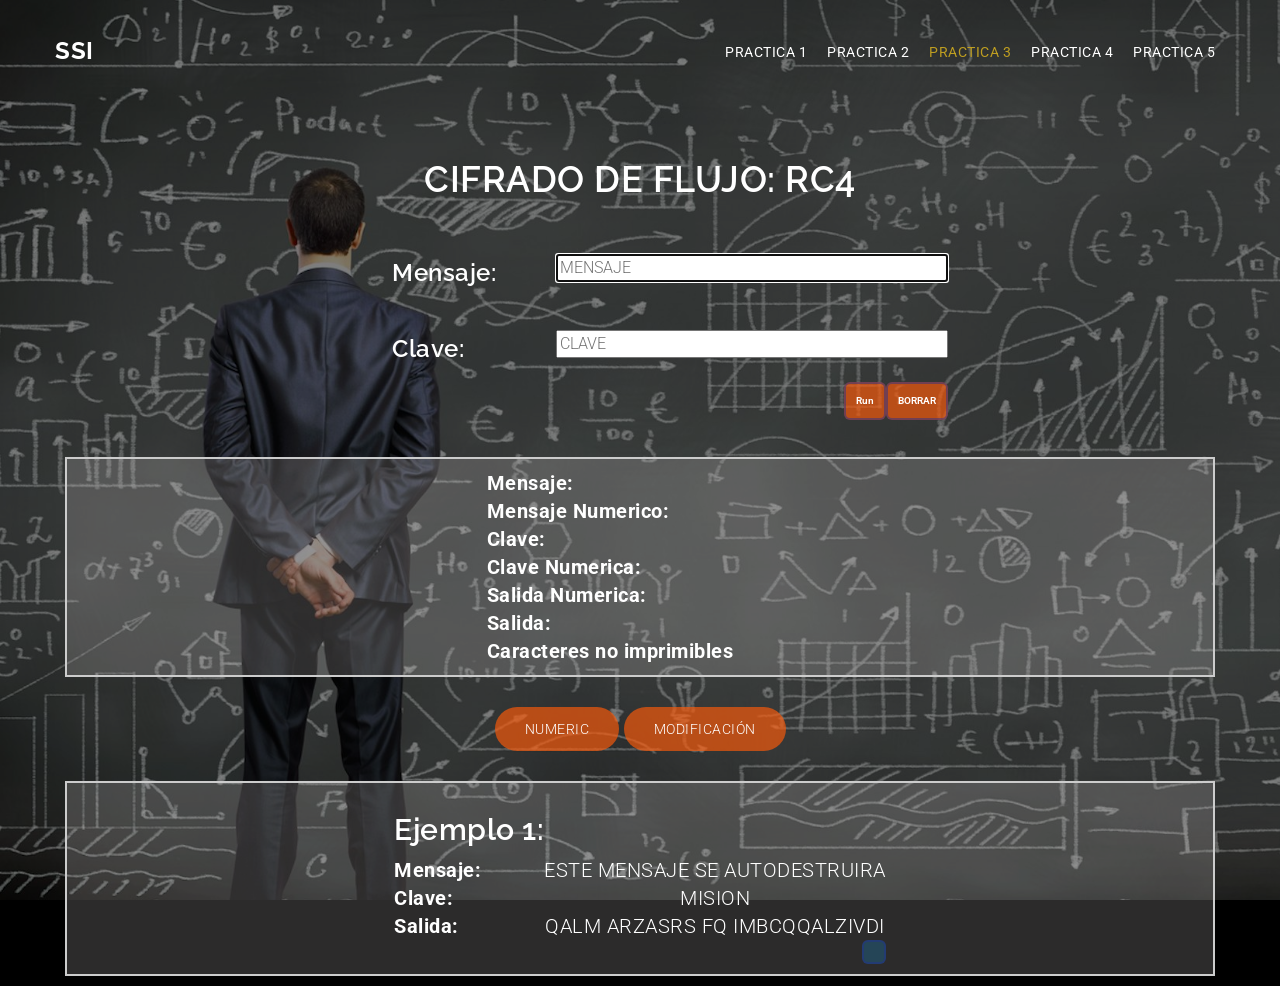
<file: practicas/3-RC4/RC4_msj.html>
<!DOCTYPE html>
<html lang="en">

<head>
  <meta charset="utf-8">
  <meta name="viewport" content="width=device-width, initial-scale=1">
  <title>Seguridad en Sistemas Informáticos</title>
  <meta name="description" content="Free Bootstrap Theme by BootstrapMade.com">
  <meta name="keywords" content="free website templates, free bootstrap themes, free template, free bootstrap, free website template">

  <link rel="stylesheet" type="text/css" href="https://fonts.googleapis.com/css?family=Roboto:400,300|Raleway:300,400,900,700italic,700,300,600">
  <link rel="stylesheet" type="text/css" href="../../css/jquery.bxslider.css">
  <link rel="stylesheet" type="text/css" href="../../css/font-awesome.min.css">
  <link rel="stylesheet" type="text/css" href="../../css/bootstrap.min.css">
  <link rel="stylesheet" type="text/css" href="../../css/animate.css">
  <link rel="stylesheet" type="text/css" href="../../css/style.css">
  <link rel="stylesheet" type="text/css" href="../../css/mystyle.css">

  <script type="text/javascript" src="js/global.js"></script>
  <script type="text/javascript" src="js/cover.js"></script>
  <script type="text/javascript" src="js/RC4_msj.js"></script>
  <script type="text/javascript" src="js/herramientas.js"></script>

</head>

<body>

  <div class="loader"></div>
  <div id="myDiv">
    <!--HEADER-->
    <div class="header">
      <div class="bg-color">
        <header id="main-header">
          <nav class="navbar navbar-default navbar-fixed-top">
            <div class="container">
              <div class="navbar-header">
                <button type="button" class="navbar-toggle" data-toggle="collapse" data-target="#myNavbar">
                <span class="icon-bar"></span>
                <span class="icon-bar"></span>
                <span class="icon-bar"></span>
              </button>
                <a class="navbar-brand" href="../../index.html">SSI</a>
              </div>
              <div class="collapse navbar-collapse" id="myNavbar">
                <ul class="nav navbar-nav navbar-right" id="Menu">
                  <li></li>
                </ul>
              </div>
            </div>
          </nav>
        </header>

        <div class="wrapper">
          <div class="container">
            <div class="row">
              <div class="banner-info text-center wow fadeIn delay-05s">
                <h1>CIFRADO DE FLUJO: RC4</h1>
                <div class="introdatos">
                <table>
                  <tr>
                    <th><div style="padding: 10px 60px;"><h3>Mensaje: </h3></div></th>
                    <td><input id="original" autofocus onchange="rc4()" placeholder="MENSAJE" size="40"></td>
                  </tr>
                  <tr>
                    <th><div style="padding: 10px 60px;"><h3>Clave: </h3></div></th>
                    <td><input id="Clave" onchange="rc4()" placeholder="CLAVE" size="40"></td>
                  </tr>
                  <tr>
                    <th></th>
                    <td>
                      <button class="boton2" onClick="clean()">BORRAR</button>
                      <button class="boton2" onClick="rc4()">Run</button>
                    </td>
                  </tr>
                </table>
                <span class="output1" id="error"></span>
              </div>

                <div class="resultados">
                <table>


                  <tr>
                    <th>Mensaje:</th>
                    <td><span class="output" id="intro"></span></td>
                  </tr>
                  <tr>
                    <th>Mensaje Numerico:</th>
                    <td><span class="output" id="introNum"></span></td>
                  </tr>
                  <tr>
                    <th>Clave:</th>
                    <td><span class="output" id="clave"></span></td>
                  </tr>
                  <tr>
                    <th>Clave Numerica:</th>
                    <td><span class="output" id="claveNum"></span></td>
                  </tr>
                  <tr>
                    <th>Salida Numerica: </th>
                    <td><span class="output" id="salidaNum"></span></td>
                  </tr>
                  <tr>
                    <th>Salida: </th>
                    <td><span class="output" id="salida"></span></td>
                  </tr>
                  <tr>
                    <th>Caracteres no imprimibles</th>
                    <td><span class="output" id="noImprimible"></span></td>
                  </tr>

                </table>
                </div>
                <a href="RC4.html" class="mybtn">Numeric</a>
                <a href="modRC4.html" class="mybtn">Modificación</a>
                <div class="resultados" id = "resultado">
                  <table>
                    <tr><th><h2>Ejemplo 1: </h2></th></tr>
                    <tr>
                      <th> Mensaje: </th>
                      <td id = "m1">ESTE MENSAJE SE AUTODESTRUIRA</td>
                    </tr>
                    <tr>
                      <th> Clave: </th>
                      <td id= "k1">MISION</td>
                    </tr>

                      <th> Salida: </th>
                      <td id = "s1">QALM ARZASRS FQ IMBCQQALZIVDI</td>
                    </tr>
                    <tr>
                      <th></th>
                      <td><button class="boton1" onClick="copia(1)"></button></td>
                    </tr>
                </table>
                <table>
                </table>
                </div>


              </div>
            </div>
          </div>
        </div>

      </div>
    </div>

  </div>
  <script src="../../js/jquery.min.js"></script>
  <script src="../../js/jquery.easing.min.js"></script>
  <script src="../../js/bootstrap.min.js"></script>
  <script src="../../js/wow.js"></script>
  <script src="../../js/jquery.bxslider.min.js"></script>
  <script src="../../js/custom.js"></script>
  <script src="../js/menu.js"></script>


</body>
</html>
</file>
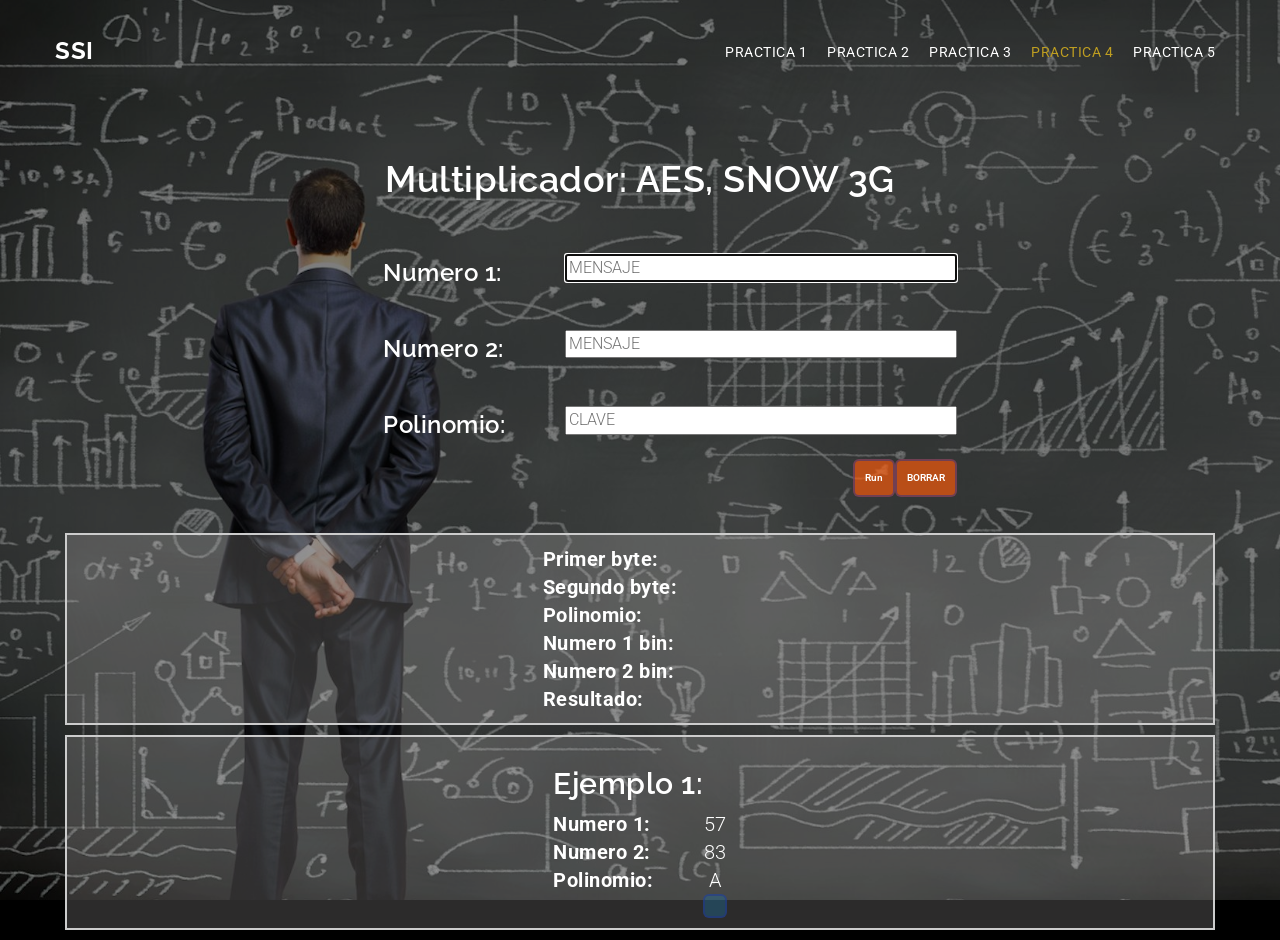
<file: practicas/4-Mult/Multiplicador.html>
<!DOCTYPE html>
<html lang="en">

<head>
  <meta charset="utf-8">
  <meta name="viewport" content="width=device-width, initial-scale=1">
  <title>Seguridad en Sistemas Informáticos</title>
  <meta name="description" content="Free Bootstrap Theme by BootstrapMade.com">
  <meta name="keywords" content="free website templates, free bootstrap themes, free template, free bootstrap, free website template">

  <link rel="stylesheet" type="text/css" href="https://fonts.googleapis.com/css?family=Roboto:400,300|Raleway:300,400,900,700italic,700,300,600">
  <link rel="stylesheet" type="text/css" href="../../css/jquery.bxslider.css">
  <link rel="stylesheet" type="text/css" href="../../css/font-awesome.min.css">
  <link rel="stylesheet" type="text/css" href="../../css/bootstrap.min.css">
  <link rel="stylesheet" type="text/css" href="../../css/animate.css">
  <link rel="stylesheet" type="text/css" href="../../css/style.css">
  <link rel="stylesheet" type="text/css" href="../../css/mystyle.css">

  <script type="text/javascript" src="js/global.js"></script>
  <script type="text/javascript" src="js/AES.js"></script>
  <script type="text/javascript" src="js/AF.js"></script>
  <script type="text/javascript" src="js/SNOW.js"></script>
  <script type="text/javascript" src="js/mult.js"></script>
  <script type="text/javascript" src="js/herramientas.js"></script>
</head>

<body>

  <div class="loader"></div>
  <div id="myDiv">
    <!--HEADER-->
    <div class="header">
      <div class="bg-color">
        <header id="main-header">
          <nav class="navbar navbar-default navbar-fixed-top">
            <div class="container">
              <div class="navbar-header">
                <button type="button" class="navbar-toggle" data-toggle="collapse" data-target="#myNavbar">
                <span class="icon-bar"></span>
                <span class="icon-bar"></span>
                <span class="icon-bar"></span>
              </button>
                <a class="navbar-brand" href="../../index.html">SSI</a>
              </div>
              <div class="collapse navbar-collapse" id="myNavbar">
                <ul class="nav navbar-nav navbar-right" id="Menu">
                  <li></li>
                </ul>
              </div>
            </div>
          </nav>
        </header>

        <div class="wrapper">
          <div class="container">
            <div class="row">
              <div class="banner-info text-center wow fadeIn delay-05s">
                <h1>Multiplicador: AES, SNOW 3G</h1>
                <div class="introdatos">
                <table>
                  <tr>
                    <th><div style="padding: 10px 60px;"><h3>Numero 1: </h3></div></th>
                    <td><input id="x1" autofocus onchange="mult()" placeholder="MENSAJE" size="40"></td>
                  </tr>
                  <tr>
                    <th><div style="padding: 10px 60px;"><h3>Numero 2: </h3></div></th>
                    <td><input id="x2" autofocus onchange="mult()" placeholder="MENSAJE" size="40"></td>
                  </tr>
                  <tr>
                    <th><div style="padding: 10px 60px;"><h3>Polinomio: </h3></div></th>
                    <td><input id="Polinomio" onchange="mult()" placeholder="CLAVE" size="40"></td>
                  </tr>
                  <tr>
                    <th></th>
                    <td>
                      <button class="boton2" onClick="clean()">BORRAR</button>
                      <button class="boton2" onClick="mult()">Run</button>
                    </td>
                  </tr>
                </table>
                <span class="output1" id="error"></span>
              </div>

                <div class="resultados">
                <table>


                  <tr>
                    <th>Primer byte:</th>
                    <td><span class="output" id="entrada1"></span></td>
                  </tr>
                  <tr>
                    <th>Segundo byte:</th>
                    <td><span class="output" id="entrada2"></span></td>
                  </tr>
                  <tr>
                    <th>Polinomio:</th>
                    <td><span class="output" id="pol"></span></td>
                  </tr>
                  <tr>
                    <th>Numero 1 bin:</th>
                    <td><span class="output" id="bin1"></span></td>
                  </tr>
                  <tr>
                    <th>Numero 2 bin:</th>
                    <td><span class="output" id="bin2"></span></td>
                  </tr>
                  <tr>
                    <th>Resultado:</th>
                    <td><span class="output" id="Res"></span></td>
                  </tr>

                </table>
                </div>
                <div class="resultados" id = "resultado">
                  <table>
                    <tr><th><h2>Ejemplo 1: </h2></th></tr>
                    <tr>
                      <th> Numero 1: </th>
                      <td id = "n1">57</td>
                    </tr>
                    <tr>
                      <th> Numero 2: </th>
                      <td id= "n2">83</td>
                    </tr>
                    <tr>
                      <th> Polinomio: </th>
                      <td id = "p">A</td>
                    </tr>
                    <tr>
                      <th></th>
                      <td><button class="boton1" onClick="copia(1)"></button></td>
                    </tr>
                </table>
                <table>
                </table>
                </div>


              </div>
            </div>
          </div>
        </div>

      </div>
    </div>

  </div>
  <script src="../../js/jquery.min.js"></script>
  <script src="../../js/jquery.easing.min.js"></script>
  <script src="../../js/bootstrap.min.js"></script>
  <script src="../../js/wow.js"></script>
  <script src="../../js/jquery.bxslider.min.js"></script>
  <script src="../../js/custom.js"></script>
  <script src="../js/menu.js"></script>


</body>
</html>
</file>
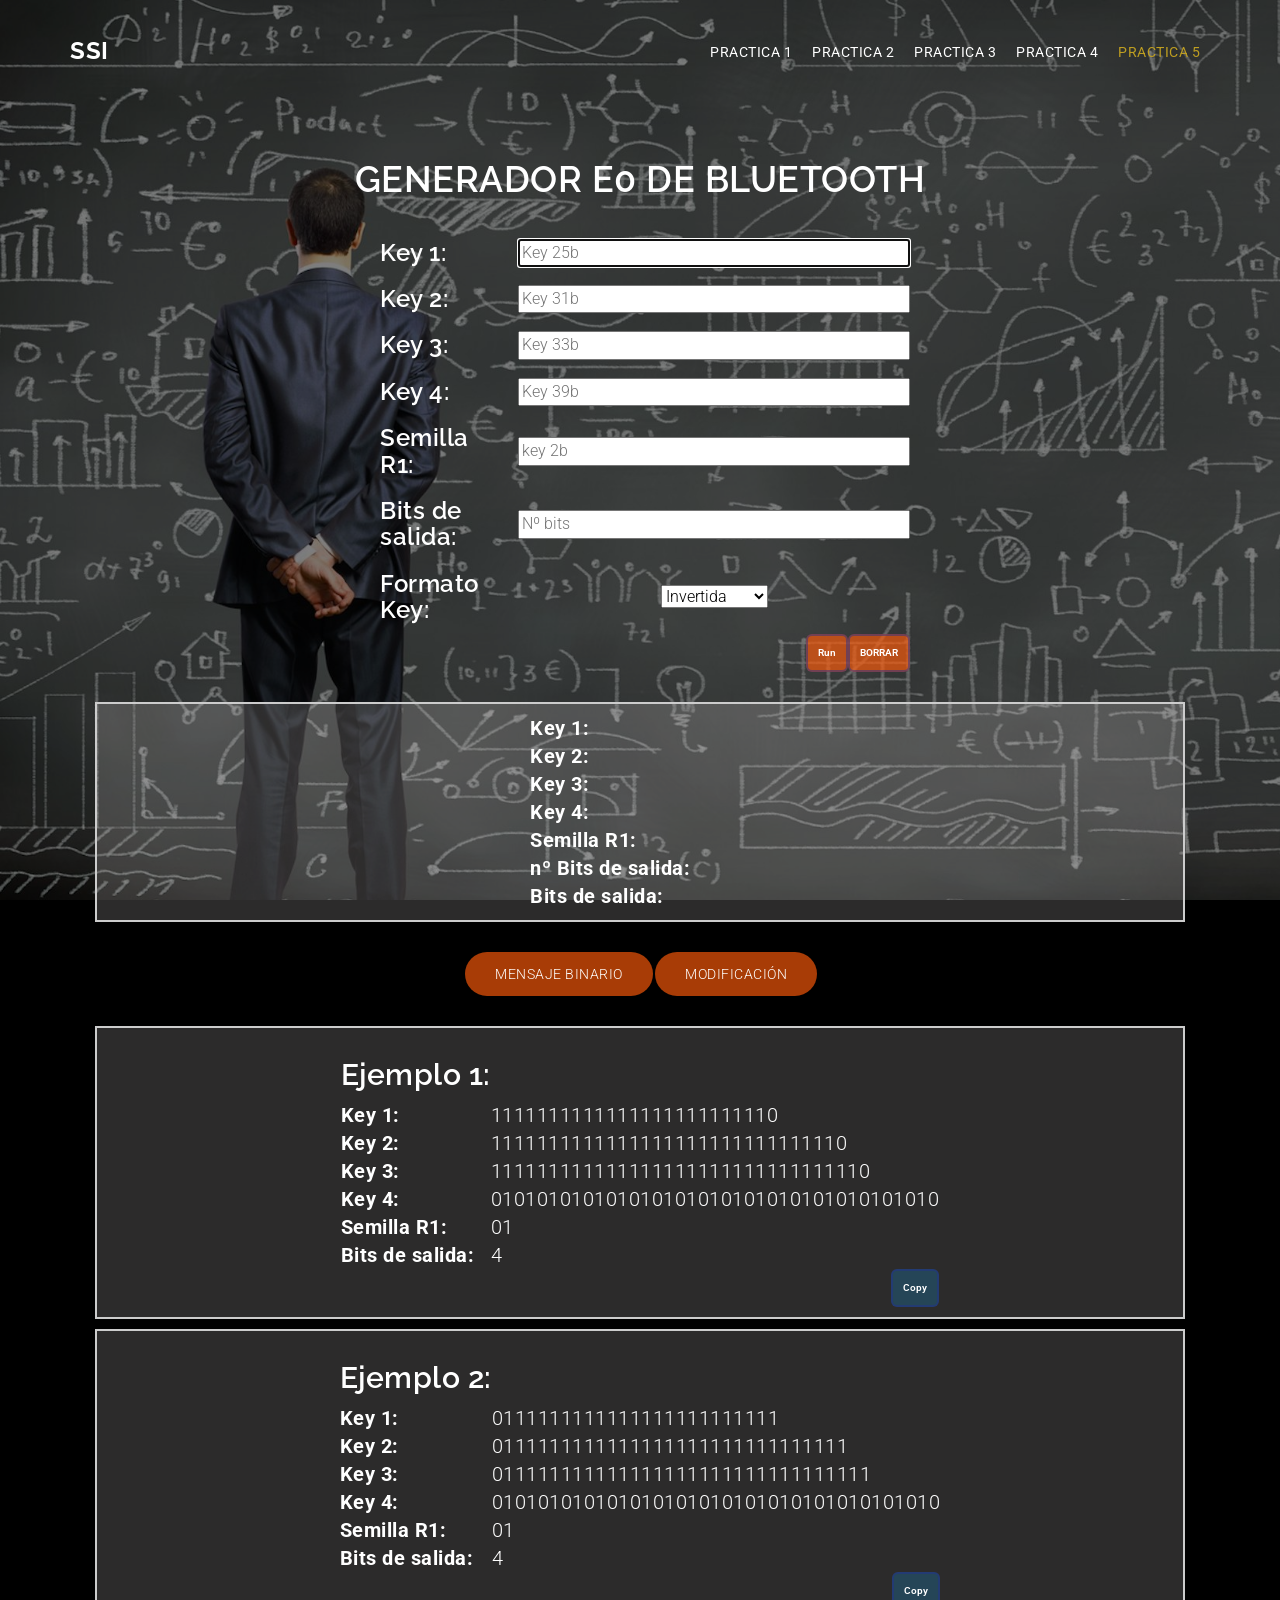
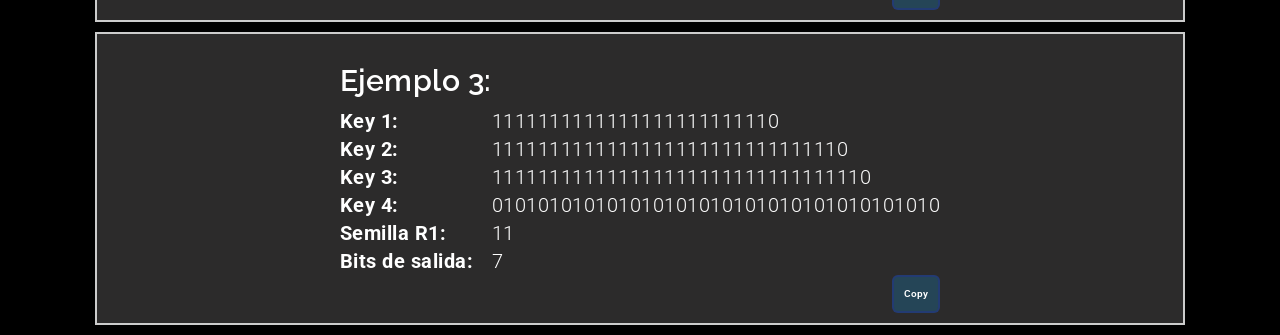
<file: practicas/5-E0-Bluetooth/Generador.html>
<!DOCTYPE html>
<html lang="en">

<head>
  <meta charset="utf-8">
  <meta name="viewport" content="width=device-width, initial-scale=1">
  <title>Seguridad en Sistemas Informáticos</title>
  <meta name="description" content="Free Bootstrap Theme by BootstrapMade.com">
  <meta name="keywords" content="free website templates, free bootstrap themes, free template, free bootstrap, free website template">

  <link rel="stylesheet" type="text/css" href="https://fonts.googleapis.com/css?family=Roboto:400,300|Raleway:300,400,900,700italic,700,300,600">
  <link rel="stylesheet" type="text/css" href="../../css/jquery.bxslider.css">
  <link rel="stylesheet" type="text/css" href="../../css/font-awesome.min.css">
  <link rel="stylesheet" type="text/css" href="../../css/bootstrap.min.css">
  <link rel="stylesheet" type="text/css" href="../../css/animate.css">
  <link rel="stylesheet" type="text/css" href="../../css/style.css">
  <link rel="stylesheet" type="text/css" href="../../css/mystyle.css">
  <link rel="stylesheet" type="text/css" href="../../css/bootstrap-grid.css">


  <script type="text/javascript" src="js/global.js"></script>
  <script type="text/javascript" src="js/Registros.js"></script>
  <script type="text/javascript" src="js/Gen.js"></script>
  <script type="text/javascript" src="js/Verify.js"></script>
</head>

<body>

  <div class="loader"></div>
    <!--HEADER-->
    <div class="header">
      <div class="bg-color">
        <header id="main-header">
          <nav class="navbar navbar-default navbar-fixed-top">
            <div class="container">
              <div class="navbar-header">
                <button type="button" class="navbar-toggle" data-toggle="collapse" data-target="#myNavbar">
                <span class="icon-bar"></span>
                <span class="icon-bar"></span>
                <span class="icon-bar"></span>
              </button>
                <a class="navbar-brand" href="../../index.html">SSI</a>
              </div>
              <div class="collapse navbar-collapse" id="myNavbar">
                <ul class="nav navbar-nav navbar-right" id="Menu">
                  <li></li>
                </ul>
              </div>
            </div>
          </nav>
        </header>

        <div class="wrapper">
          <div class="container">
            <div class="row">
              <div class="col-12 banner-info text-center wow fadeIn delay-05s">
                <h1>GENERADOR E0 DE BLUETOOTH</h1>
              </div>
            </div>
              <div class= "row justify-content-center">
                <div class="introdatos col-9 col-lg-6">
                <table id="introDatos">
                  <tr>
                    <th><div ><h3 class= "lab-intro-datos">Key 1:  </h3></div></th>
                    <td><input id="key1" autofocus onchange="Generador()" placeholder="Key 25b" size="40"></td>
                  </tr>
                  <tr>
                    <th><div><h3 class= "lab-intro-datos">Key 2: </h3></div></th>
                    <td><input id="key2" autofocus onchange="Generador()" placeholder="Key 31b" size="40"></td>
                  </tr>
                  <tr>
                    <th><div><h3 class= "lab-intro-datos">Key 3: </h3></div></th>
                    <td><input id="key3" autofocus onchange="verifica()" placeholder="Key 33b" size="40"></td>
                  </tr>
                  <tr>
                    <th><div><h3 class= "lab-intro-datos">Key 4: </h3></div></th>
                    <td><input id="key4" autofocus onchange="verifica()" placeholder="Key 39b" size="40"></td>
                  </tr>
                  <tr>
                    <th><div><h3 class= "lab-intro-datos">Semilla R1: </h3></div></th>
                    <td><input id="sR1" autofocus onchange="verifica()" placeholder="key 2b" size="40"></td>
                  </tr>
                  <tr>
                    <th><div><h3 class= "lab-intro-datos">Bits de salida: </h3></div></th>
                    <td><input id="nb" autofocus onchange="verifica()" placeholder="Nº bits" size="40"></td>
                  </tr>
                  <tr>
                    <th><div><h3 class= "lab-intro-datos">Formato Key: </h3></div></th>
                    <td><select>
                      <option value = 0> Invertida </option>
                      <option value = 1>No Invertida</option>
                    </select></td>
                  </tr>
                  <tr>
                    <th></th>
                    <td>
                      <button class="boton2" onClick="clean()">BORRAR</button>
                      <button class="boton2" onClick="verifica()">Run</button>
                    </td>
                  </tr>
                </table>
                <span class="output1" id="error"></span>
              </div>
            </div>

            <div class="resultados">
            <table id="outDatos">


              <tr>
                <th>Key 1:</th>
                <td><span class="output" id="ek1"></span></td>
              </tr>
              <tr>
                <th>Key 2:</th>
                <td><span class="output" id="ek2"></span></td>
              </tr>
              <tr>
                <th>Key 3:</th>
                <td><span class="output" id="ek3"></span></td>
              </tr>
              <tr>
                <th>Key 4:</th>
                <td><span class="output" id="ek4"></span></td>
              </tr>
              <tr>
                <th>Semilla R1:</th>
                <td><span class="output" id="eR1"></span></td>
              </tr>
              <tr>
                <th>nº Bits de salida:</th>
                <td><span class="output" id="enb"></span></td>
              </tr>
              <tr>
                <th>Bits de salida:</th>
                <td><span class="output" id="esal"></span></td>
              </tr>

            </table>
            </div>

              <div class="row justify-content-center">
                <div class="col-4 col-lg-2">
                  <a href="binVernam.html" class="mybtn">Mensaje Binario</a>
                </div>
                <div class="col-4 col-lg-2">
                  <a href="modVernam.html" class="mybtn">Modificación</a>
                </div>
              </div>
              <div id="Ejemplos">

                <div>
                </div>
              </div>


          </div>
        </div>

      </div>

  </div>

  <script src="../../js/jquery.min.js"></script>
  <script src="../../js/jquery.easing.min.js"></script>
  <script src="../../js/bootstrap.min.js"></script>
  <script src="../../js/wow.js"></script>
  <script src="../../js/jquery.bxslider.min.js"></script>
  <script src="../../js/custom.js"></script>
  <script type="text/javascript" src="../js/menu.js"></script>
  <script type="text/javascript" src="js/herramientas.js"></script>

</body>
</html>
</file>
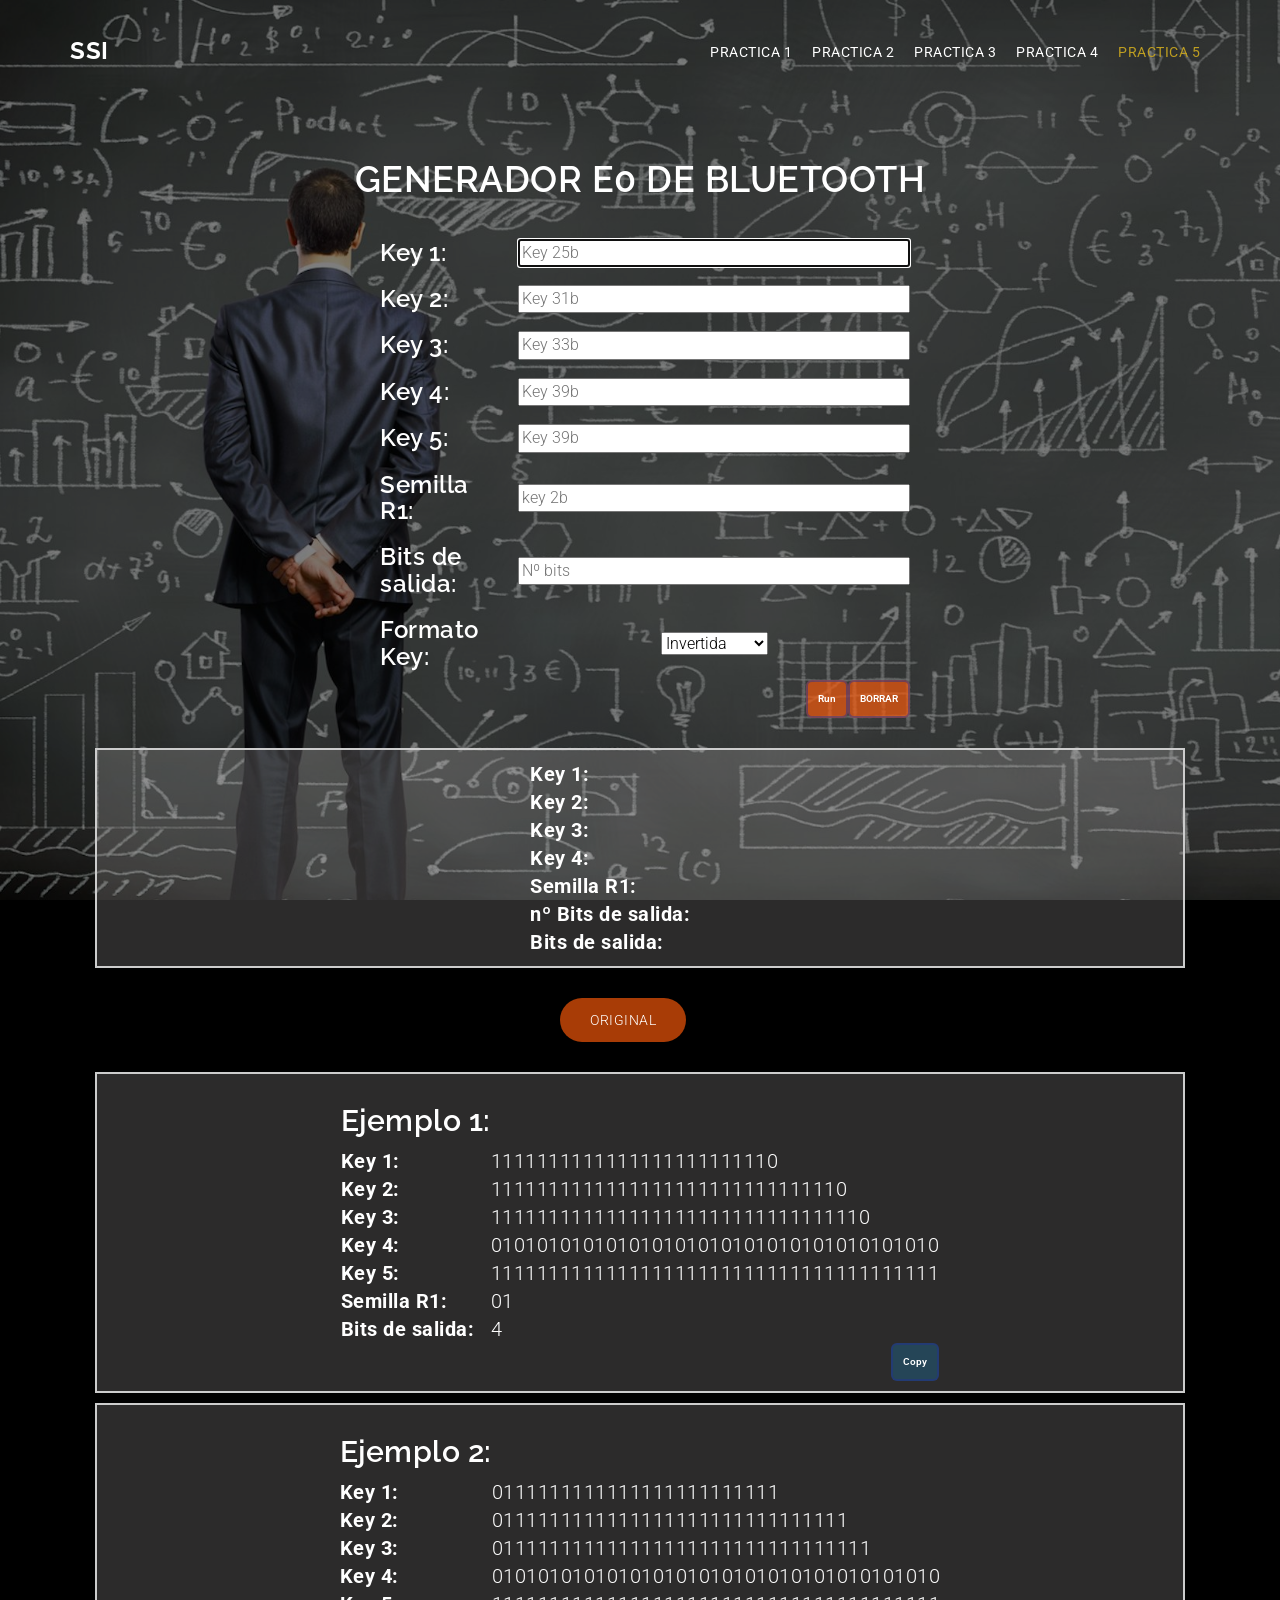
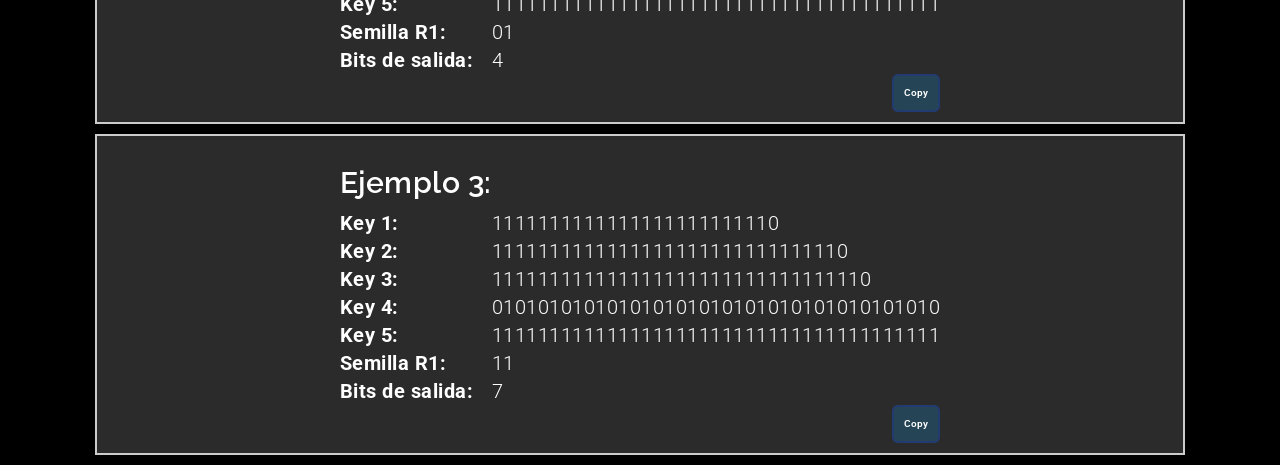
<file: practicas/5-E0-Bluetooth/modGenerador.html>
<!DOCTYPE html>
<html lang="en">

<head>
  <meta charset="utf-8">
  <meta name="viewport" content="width=device-width, initial-scale=1">
  <title>Seguridad en Sistemas Informáticos</title>
  <meta name="description" content="Free Bootstrap Theme by BootstrapMade.com">
  <meta name="keywords" content="free website templates, free bootstrap themes, free template, free bootstrap, free website template">

  <link rel="stylesheet" type="text/css" href="https://fonts.googleapis.com/css?family=Roboto:400,300|Raleway:300,400,900,700italic,700,300,600">
  <link rel="stylesheet" type="text/css" href="../../css/jquery.bxslider.css">
  <link rel="stylesheet" type="text/css" href="../../css/font-awesome.min.css">
  <link rel="stylesheet" type="text/css" href="../../css/bootstrap.min.css">
  <link rel="stylesheet" type="text/css" href="../../css/animate.css">
  <link rel="stylesheet" type="text/css" href="../../css/style.css">
  <link rel="stylesheet" type="text/css" href="../../css/mystyle.css">
  <link rel="stylesheet" type="text/css" href="../../css/bootstrap-grid.css">


  <script type="text/javascript" src="js/global.js"></script>
  <script type="text/javascript" src="js/modRegistros.js"></script>
  <script type="text/javascript" src="js/modGen.js"></script>
  <script type="text/javascript" src="js/modVerify.js"></script>
</head>

<body>

  <div class="loader"></div>
    <!--HEADER-->
    <div class="header">
      <div class="bg-color">
        <header id="main-header">
          <nav class="navbar navbar-default navbar-fixed-top">
            <div class="container">
              <div class="navbar-header">
                <button type="button" class="navbar-toggle" data-toggle="collapse" data-target="#myNavbar">
                <span class="icon-bar"></span>
                <span class="icon-bar"></span>
                <span class="icon-bar"></span>
              </button>
                <a class="navbar-brand" href="../../index.html">SSI</a>
              </div>
              <div class="collapse navbar-collapse" id="myNavbar">
                <ul class="nav navbar-nav navbar-right" id="Menu">
                  <li></li>
                </ul>
              </div>
            </div>
          </nav>
        </header>

        <div class="wrapper">
          <div class="container">
            <div class="row">
              <div class="col-12 banner-info text-center wow fadeIn delay-05s">
                <h1>GENERADOR E0 DE BLUETOOTH</h1>
              </div>
            </div>
              <div class= "row justify-content-center">
                <div class="introdatos col-9 col-lg-6">
                <table id="introDatos">
                  <tr>
                    <th><div ><h3 class= "lab-intro-datos">Key 1:  </h3></div></th>
                    <td><input id="key1" autofocus onchange="Generador()" placeholder="Key 25b" size="40"></td>
                  </tr>
                  <tr>
                    <th><div><h3 class= "lab-intro-datos">Key 2: </h3></div></th>
                    <td><input id="key2" autofocus onchange="Generador()" placeholder="Key 31b" size="40"></td>
                  </tr>
                  <tr>
                    <th><div><h3 class= "lab-intro-datos">Key 3: </h3></div></th>
                    <td><input id="key3" autofocus onchange="verifica()" placeholder="Key 33b" size="40"></td>
                  </tr>
                  <tr>
                    <th><div><h3 class= "lab-intro-datos">Key 4: </h3></div></th>
                    <td><input id="key4" autofocus onchange="verifica()" placeholder="Key 39b" size="40"></td>
                  </tr>
                  <tr>
                    <th><div><h3 class= "lab-intro-datos">Key 5: </h3></div></th>
                    <td><input id="key4" autofocus onchange="verifica()" placeholder="Key 39b" size="40"></td>
                  </tr>
                  <tr>
                    <th><div><h3 class= "lab-intro-datos">Semilla R1: </h3></div></th>
                    <td><input id="sR1" autofocus onchange="verifica()" placeholder="key 2b" size="40"></td>
                  </tr>
                  <tr>
                    <th><div><h3 class= "lab-intro-datos">Bits de salida: </h3></div></th>
                    <td><input id="nb" autofocus onchange="verifica()" placeholder="Nº bits" size="40"></td>
                  </tr>
                  <tr>
                    <th><div><h3 class= "lab-intro-datos">Formato Key: </h3></div></th>
                    <td><select>
                      <option value = 0> Invertida </option>
                      <option value = 1>No Invertida</option>
                    </select></td>
                  </tr>
                  <tr>
                    <th></th>
                    <td>
                      <button class="boton2" onClick="clean()">BORRAR</button>
                      <button class="boton2" onClick="verifica()">Run</button>
                    </td>
                  </tr>
                </table>
                <span class="output1" id="error"></span>
              </div>
            </div>

            <div class="resultados">
            <table id="outDatos">


              <tr>
                <th>Key 1:</th>
                <td><span class="output" id="ek1"></span></td>
              </tr>
              <tr>
                <th>Key 2:</th>
                <td><span class="output" id="ek2"></span></td>
              </tr>
              <tr>
                <th>Key 3:</th>
                <td><span class="output" id="ek3"></span></td>
              </tr>
              <tr>
                <th>Key 4:</th>
                <td><span class="output" id="ek4"></span></td>
              </tr>
              <tr>
                <th>Semilla R1:</th>
                <td><span class="output" id="eR1"></span></td>
              </tr>
              <tr>
                <th>nº Bits de salida:</th>
                <td><span class="output" id="enb"></span></td>
              </tr>
              <tr>
                <th>Bits de salida:</th>
                <td><span class="output" id="esal"></span></td>
              </tr>

            </table>
            </div>

              <div class="row justify-content-center">
                <div class="col-4 col-lg-2">
                  <a href="Generador.html" class="mybtn">Original</a>
                </div>
              </div>
              <div id="Ejemplos">

                <div>
                </div>
              </div>


          </div>
        </div>

      </div>

  </div>

  <script src="../../js/jquery.min.js"></script>
  <script src="../../js/jquery.easing.min.js"></script>
  <script src="../../js/bootstrap.min.js"></script>
  <script src="../../js/wow.js"></script>
  <script src="../../js/jquery.bxslider.min.js"></script>
  <script src="../../js/custom.js"></script>
  <script type="text/javascript" src="../js/menu.js"></script>
  <script type="text/javascript" src="js/modherramientas.js"></script>

</body>
</html>
</file>
<file: css/mystyle.css>
.resultados{
	font-family: 'Roboto', sans-serif;
	font-size: 20px;
  background-color: #e6e3e330;
  margin: 1rem;
  padding: 1rem;
  border: 2px solid #ccc;
  /* IMPORTANTE */
	display: flex;
  justify-content: center;
	color: white;
}
.mybtn{
	background-color: #ff5b0aa8;
	text-transform: uppercase;
	margin-top: 20px;
	margin-bottom: 20px;
	color: #fff;
	border: 0;
	font-size: 14px;
	font-weight: 300;
	line-height: 24px;
	padding: 10px 30px;
	border-radius: 60px;
	outline: none !important;
	backface-visibility: hidden;
	transition: all 0.3s;
	display: inline-block;
	text-align: center;
	white-space: nowrap;
	vertical-align: middle;
	touch-action: manipulation;
	cursor: pointer;
	user-select: none;
	background-image: none;
}

.output{
	margin: 20px   30px;
}
.introdatos{
	font-family: 'Roboto', sans-serif;
	display: inline-block;
	text-align: center;
	padding: 20px;
}
.entradas{
	color: white;
}
.boton1{
	text-decoration: none;
padding: 10px;
font-weight: 600;
font-size: 20px;
color: #ffffff;
background-color: #1883ba4f;
border-radius: 6px;
border: 2px solid #2331927a;
float: right;
}

.boton2{
	text-decoration: none;
padding: 10px;
font-weight: 600;
font-size: 10px;
color: #ffffff;
background-color: #ff5b0aa8;
border-radius: 6px;
border: 2px solid #2331927a;
float: right;
}
.boton3{
	text-decoration: none;
padding: 10px;
font-weight: 600;
font-size: 10px;
color: #ffffff;
background-color: #1883ba4f;
border-radius: 6px;
border: 2px solid #2331927a;
float: right;
}
.output1 {
	color: red;
}

.navbar-brand-active {
    color: #be9e21;
    font-family: 'Raleway', sans-serif;
    font-weight: 700;
		margin-left: -15px;
		font-size: 24px;
    text-transform: uppercase;
    padding: 15px 0px;
    margin-top: 6px;
		float: left;
    height: 50px;

    line-height: 20px;

    text-decoration: none;
		background-color: transparent;

    box-sizing: border-box;

    letter-spacing: 0.5px;
}

.lab-intro-datos{
	color: white;

	margin-top: 0px;
	    margin-bottom: 0px;
			padding: 10px;
}
</file>
<file: css/style.css>
/*
    Theme Name: Baker
    Theme URL: https://bootstrapmade.com/baker-free-onepage-bootstrap-theme/
    Author: BootstrapMade.com
    Author URL: https://bootstrapmade.com
*/

body {
	line-height: 1.4;
	font-family: 'Roboto', sans-serif;
    color: #67696c;
    font-size: 16px;
    font-weight: 300;
    letter-spacing: 0.5px;
    overflow-x: hidden;
		background-color: black;
}
ol, ul {
	list-style: none;
}
blockquote, q {
	quotes: none;
}
blockquote:before, blockquote:after,
q:before, q:after {
	content: '';
	content: none;
}
table {
	border-collapse: collapse;
	border-spacing: 0;
}
h1, h2, h3, h4, h5, h6{
    font-family: 'Raleway', sans-serif;
    font-weight: 600;
}
.section-padding
{
    padding: 60px 0px;
}
#loader {
  position: absolute;
  left: 50%;
  top: 50%;
  z-index: 1;
  width: 150px;
  height: 150px;
  margin: -75px 0 0 -75px;
  border: 16px solid #f3f3f3;
  border-radius: 50%;
  border-top: 16px solid #3498db;
  width: 120px;
  height: 120px;
  -webkit-animation: spin 2s linear infinite;
  animation: spin 2s linear infinite;
}

@-webkit-keyframes spin {
  0% { -webkit-transform: rotate(0deg); }
  100% { -webkit-transform: rotate(360deg); }
}

@keyframes spin {
  0% { transform: rotate(0deg); }
  100% { transform: rotate(360deg); }
}

/* Add animation to "page content" */
.animate-bottom {
  position: relative;
  -webkit-animation-name: animatebottom;
  -webkit-animation-duration: 1s;
  animation-name: animatebottom;
  animation-duration: 1s
}

@-webkit-keyframes animatebottom {
  from { bottom:-100px; opacity:0 }
  to { bottom:0px; opacity:1 }
}

@keyframes animatebottom {
  from{ bottom:-100px; opacity:0 }
  to{ bottom:0; opacity:1 }
}

/***********************************
************************************
HEADER
************************************
***********************************/
.header{
    background: url('../img/fondo.jpg') no-repeat fixed;
    background-size: cover;
    min-height: 650px;
    position: relative;
}
.bg-color
{
    background-color: rgba(0, 0, 0, 0.5);
    min-height: 650px;
}
#main-header
{
}
.navbar-default {
    background-color: transparent;
    border:0px;
    padding: 20px 0;
    transition: all 0.3s;
}

.navbar-default .navbar-brand:focus, .navbar-default .navbar-brand:hover
{
    color: #002F2F;
}

.top-nav-collapse {
    padding: 0;
    background: rgba(64,75,97, 0.9);
}

.logo-dec
{
    color: #be9e21;
}
.navbar-default .navbar-brand {
    color: #fff;
    font-family: 'Raleway', sans-serif;
    font-weight: 700;
}
.navbar-default .navbar-brand:hover, .navbar-default .navbar-brand:focus
{
    color: #fff;
}
.navbar-brand {
    padding: 0px;
    font-size: 24px;
    text-transform: uppercase;
    padding: 15px 0px;
    margin-top: 6px;
}
.navbar-default .navbar-nav > li > a
{
    padding: 5px 10px;
    font-size: 14px;
    line-height: 54px;
    font-weight: 400;
    text-transform: uppercase;
    background: transparent;
    color: #fff;
    -webkit-transition: color 0.2s ease-out;
    transition: color 0.2s ease-out;
}
.navbar-default .navbar-nav > .active > a, .navbar-default .navbar-nav > .active > a:focus, .navbar-default .navbar-nav > .active > a:hover {
    color: #be9e21;
    background-color: transparent;
}
.navbar-default .navbar-nav > li > a:focus, .navbar-default .navbar-nav > li > a:hover {
    background-color: transparent;
    color: #be9e21;
}
.banner-info
{
    padding-top: 140px;
    color: #fff;
}
.bnr-title, .bnr-sub-title
{
    font-family: 'Fira Sans', sans-serif;
}
h1.bnr-title
{
    font-size: 18px;
    text-transform: uppercase;
    letter-spacing: 2px;
}
h2.bnr-sub-title
{
    font-size: 45px;
    text-transform: uppercase;
    padding: 20px 0px;
    font-weight: 700;
}
.bnr-para
{
    font-weight: 300;
}
.btn-download, .btn-more, .btn-download:hover, .btn-download:focus, .btn-more:focus
{
    text-transform: uppercase;
    margin-top: 50px;
    color: #fff;
    border: 0;
    font-size: 14px;
    font-weight: 300;
    line-height: 24px;
    padding: 10px 30px;
    border-radius: 60px;
    margin: 50px 10px 0 0;
    outline: none !important;
    -webkit-backface-visibility: hidden;
    backface-visibility: hidden;
    transition: all 0.3s;
}


.btn-download
{
    background-color: #be9e21;
}
.btn-more, .btn-more:focus
{
    margin-left: 15px;
    border: 1px solid #be9e21;
    color: #be9e21;
}

.btn-more:hover {
    background: #be9e21;
    color: #fff;
}

.overlay-detail a i{
   text-align: center;
   position: absolute;
   bottom: 25px;
   font-size: 38px;
   color: #fff;
}
/***********************************
************************************
features
************************************
***********************************/
.title, .service-title
{
    font-family: 'Fira Sans', sans-serif;
    font-size: 35px;
    text-transform: uppercase;
}
.item-img
{
    margin-bottom: 15px;
}
.sub-title
{
    font-size: 20px;
}
.bottom-line
{
    margin-top: 20px;
    margin-bottom: 40px;
    border: 0;
    border-top: 0px;
    height: 3px;
    width: 40px;
    background-color: #BE9E21;
}
.wrap-item h3 {
    font-size: 24px;
    line-height: 25px;
}
.pad-bt15 {
    padding-bottom: 15px;
}
.sec-sub-title
{
    padding-top: 30px;
}
.sec-sub-title {
    font-size: 16px;
    font-weight: bold;
    color: #002F2F;
    text-transform: uppercase;
    margin: 25px 0px;
    line-height: 1.7;
}
#service
{
    background-color: #F3F4F8;
}
ul.service-list li i
{
    color: #002F2F;
    padding-right: 10px;
}
.learn-more, .learn-more:hover, .learn-more:focus {
    height: 50px;
    width: 175px;
    background: #046380;
    display: inline-block;
    text-align: center;
    color: #ffffff;
    line-height: 50px;
    text-transform: uppercase;
    font-size: 16px;
    text-decoration: none;
    margin-right: 10px;
    margin-top: 45px;
    text-decoration: none;
    transition: all 0.3s;
    -webkit-transition: all 0.3s;
}
.visit-portfolio, .visit-portfolio:hover, .visit-portfolio:focus {
    height: 50px;
    width: 175px;
    display: inline-block;
    text-align: center;
    color: #495376;
    line-height: 50px;
    text-transform: uppercase;
    font-size: 16px;
    text-decoration: none;
    border: 1px solid #838aa1;
    margin-top: 45px;
    transition: all 0.3s;
    -webkit-transition: all 0.3s;
}
.bx-wrapper img {
    width: 70px;
    display: inline-block;
    border-radius: 50%;
    border: 5px solid #fff;
    margin-bottom: 15px;
}
.service-item h3 span
{
    opacity: 0.7;
    font-size: 75px;
    line-height: 1;
    text-transform: uppercase;
    letter-spacing: -5px;
    font-weight: 900;
    padding-right: 6px;
}
.service-item h3
{
    font-weight: 700;
}
.service-item p
{
    opacity: 0.6;
    color: inherit;
    padding: 10px 0px;
}
.service-item a
{
    color: #be9e21;
}
.mr-btn-15
{
    margin-bottom: 15px;
}
.padding-right-zero
{
    padding-right: 0px !important;
}
.bx-wrapper {
    margin: 0 auto 35px;
}
.portfolio-item
{
    position:relative;
    overflow:hidden;
}
.portfolio-item figure
{
    margin:0;
    padding:0;
    position:relative;
    cursor:pointer;
}
.portfolio-item figure img {
    display:block;
    position:relative;
    z-index:10;
    margin:-15px 0
}
.portfolio-item figure figcaption {
    display:block;
    position:absolute;
    z-index:5;
    -webkit-box-sizing:border-box;
    -moz-box-sizing:border-box;
    box-sizing:border-box
}
.portfolio-item figure h2 {
    font-family: 'Fira Sans', sans-serif;
    color:#fff;
    font-size:20px;
    text-align:left;
    padding-bottom:15px;
}
.portfolio-item figure p {
    display:block;
    line-height:18px;
    margin:0;
    color:#fff;
    text-align:left
}
.portfolio-item figure figcaption {
    top:0;
    left:0;
    width:100%;
    height:100%;
    padding: 59px 30px;
    background-color: #BE9E21;
    backface-visibility:hidden;
    -webkit-transform:rotateY(-180deg);
    -moz-transform:rotateY(-180deg);
    transform:rotateY(-180deg);
    -webkit-transition:all .5s;
    -moz-transition:all .5s;
    transition:all .5s;
    text-align: center;
}
.portfolio-item figure img {
    backface-visibility:hidden;
    -webkit-transition:all .5s;
    -moz-transition:all .5s;
    transition:all .5s
}
.portfolio-item figure:hover img,figure.hover img {
    -webkit-transform:rotateY(180deg);
    -moz-transform:rotateY(180deg);
    transform:rotateY(180deg)
}
.portfolio-item figure:hover figcaption,figure.hover figcaption {
    -webkit-transform:rotateY(0);
    -moz-transform:rotateY(0);
    transform:rotateY(0)
}
/***********************************
************************************
TESTIMONIAL
************************************
***********************************/
#testimonial
{
    background: url('../img/bg.jpg') no-repeat;
    background-size: cover;
    min-height: 390px;
}
.bg-testicolor{
    background-color: RGBA(73, 84, 105, 0.61);
    min-height: 390px;
}
.white
{
    color: #fff !important;
}
.testimonial-item ul li blockquote {
    font-size: 18px;
    line-height: 32px;
    color: #fff;
    font-weight: 300;
    text-shadow: 1px 1px 2px #333;
    text-align: center;
    display: inline-block;
    width: 100%;
    margin: 20px 0;
    padding: 0 80px;
    position: relative;
    border: 0;
}
.testimonial-item ul li  small {
    font-size: 16px;
    color: #fff;
    font-weight: 400;
    text-shadow: 1px 1px 2px #333;
    text-align: center;
    display: inline-block;
    width: 100%;
}
.bx-viewport
{
    height: 235px !important;
    background-color: transparent !important;
    border: 0px none !important;
    box-shadow: none !important;
}
.testimonial-item ul li blockquote::before {
    content: '“';
    left: 30px;
}
.testimonial-item ul li blockquote::before, .testimonial-item ul li blockquote::after {
    position: absolute;
    font-weight: 300;
    font-size: 3em;
    font-family: Georgia, serif;
    color: #ccc;
    top: 62%;
}
.testimonial-item ul li blockquote::after {
    content: '”';
    right: 30px;
}
/***********************************
************************************
Blog
************************************
***********************************/
.blog-info h2 {
    text-transform: capitalize;
    font-weight: 600;
    font-size: 20px;
    letter-spacing: 1px;
    padding-top: 5px;
}
.blog-comment {
    margin-top: 12px;
    min-height: 30px;
}
.blog-info p, .blog-comment p
{
    color: #949494;
}
.blog-comment p:first-child {
    float: left;
}
.blog-comment p:last-child {
    float: right;
    margin-right: 0;
}
.blog-comment p i
{
    color: #949494;
}
.read-more {
    color: #949494;
    margin-top: 15px;
    display: inline-block;
}
.blog-img
{
    position: relative;
    margin-bottom: 20px;
    overflow: hidden;
}
.blog-img img:hover {
    opacity: 1;
    -webkit-transform: scale(1.05);
    -moz-transform: scale(1.05);
    -ms-transform: scale(1.05);
    -o-transform: scale(1.05);
    transform: scale(1.05);
}
.blog-img img {
    width: 100%;
    opacity: 0.8;
    -webkit-transition: all 0.5s linear;
    -moz-transition: all 0.5s linear;
    -ms-transition: all 0.5s linear;
    -o-transition: all 0.5s linear;
    transition: all 0.5s linear;
}
/***********************************
************************************
contact
************************************
***********************************/
#contact
{
    background-color: rgb(73, 84, 105);
}
.btn-submit, .btn-submit:hover, .btn-submit:focus
{
    background-color: transparent;
    border-radius: 60px;
    color: #be9e21;
    font-weight: 400;
    border: 1px solid #be9e21;
    font-size: 14px;
    padding: 6px 20px;
}
.form-control
{
    background-color: transparent;
    border-radius: 0px;
    color: #be9e21 !important;
    border-color: #be9e21;
}
.form-control:focus {
    border-color: #be9e21;
    outline: 0;
    -webkit-box-shadow: inset 0 1px 1px rgba(0,0,0,.075),0 0 8px rgba(102,175,233,.6);
    box-shadow: inset 0 1px 1px rgba(0,0,0,.075),0 0 8px rgba(102,175,233,.6);
}
.contact-form input.form-control{
    color: #fff;
}

.validation {
    color: red;
    display:none;
    margin: 0 0 20px;
    font-weight:400;
    font-size:13px;
}

#sendmessage {
    color: green;
    border:1px solid green;
    display:none;
    text-align:center;
    padding:15px;
    font-weight:600;
    margin-bottom:15px;
}

#errormessage {
    color: red;
    display:none;
    border:1px solid red;
    text-align:center;
    padding:15px;
    font-weight:600;
    margin-bottom:15px;
}

#sendmessage.show, #errormessage.show, .show {
    display:block;
}

.loction-info p
{
    margin-bottom: 25px;
}
.loction-info p i
{
    color: #be9e21;
}
/***********************************
************************************
contact
************************************
***********************************/
#footer
{
    padding: 20px 0px;
}
.scrollToTop {
    position: fixed;
    bottom: 12px;
    right: 12px;
    width: 42px;
    height: 42px;
    color: #ffffff;
    background: #be9e21;
    font-size: 14px;
    line-height: 42px;
    text-align: center;
    z-index: 100;
    cursor: pointer;
    display: none;
}
.white-bg
{
    background-color: #fff;
}
#footer a{
    color: #be9e21;
    font-weight: 400;
}
/***********************************
************************************
Responsive media queries
************************************
***********************************/
/***********************************
************************************
cta
************************************
***********************************/
.cta {
    background-color: rgb(73, 84, 105);
}
.cta .cta-info {

    width: 100%;
    float: left;
    padding: 30px 25px 30px 15px;
    border-radius: 5px;
}
.cta .cta-info .cta-txt h3 {
    font-size: 32px;
    margin-bottom: 10px;
}
.cta .cta-info .cta-btn {
    margin-top: 16px;
    background-color: rgb(190, 158, 33);
    padding: 20px 50px;
    color: #FFF;
    font-size: 22px;
    display: inline-block;
    transition: all 0.5s ease-in 0s;
}
/***********************************
************************************
Responsive media queries
************************************
***********************************/
@media (min-width: 768px) and (max-width: 980px) {
    .service-item, .blog-sec, .wrap-item, .loction-info{
    margin-bottom: 15px;
}
.portfolio-item figure figcaption{
    padding: 55px 30px;
}
.padding-right-zero{
    padding-right: 15px !important;
}
}
@media (min-width: 451px) and (max-width: 767px) {
    .service-item, .blog-sec, .wrap-item, .loction-info{
    margin-bottom: 15px;
}
}
@media (min-width: 20px) and (max-width: 450px) {
.navbar-default .navbar-brand {
    padding-left: 16px;
    margin-top: 0px;
}
.banner-info {
    padding-top: 40px;
}
h1.bnr-title {
    font-size: 16px;
}
h2.bnr-sub-title {
    font-size: 33px;
}
body{
    font-size: 14px;
}
.btn-download, .btn-more, .btn-download:hover, .btn-more:hover, .btn-download:focus, .btn-more:focus {
    font-size: 12px;
    padding: 7px 18px;
}
.wrap-item h3 {
    font-size: 18px;
}
.title, .service-title {
    font-size: 28px;
}
.sub-title {
    font-size: 15px;
}
.service-item, .blog-sec, .wrap-item, .loction-info{
    margin-bottom: 15px;
}
.loction-info{
    padding: 0px 15px;
}
.portfolio-item figure figcaption {
    padding: 30px 30px;
}
.padding-right-zero{
    padding-right: 15px !important;
}
.portfolio-item figure p{
    font-size: 14px;
}
.portfolio-item figure h2{
    font-size: 18px;
}
.testimonial-item ul li blockquote {
    font-size: 14px;
    line-height: 22px;
    margin: 10px 0;
    padding: 0 40px;
}
.navbar-default .navbar-nav > li > a{
    line-height: 22px;
    text-align: center;
}
}
</file>
